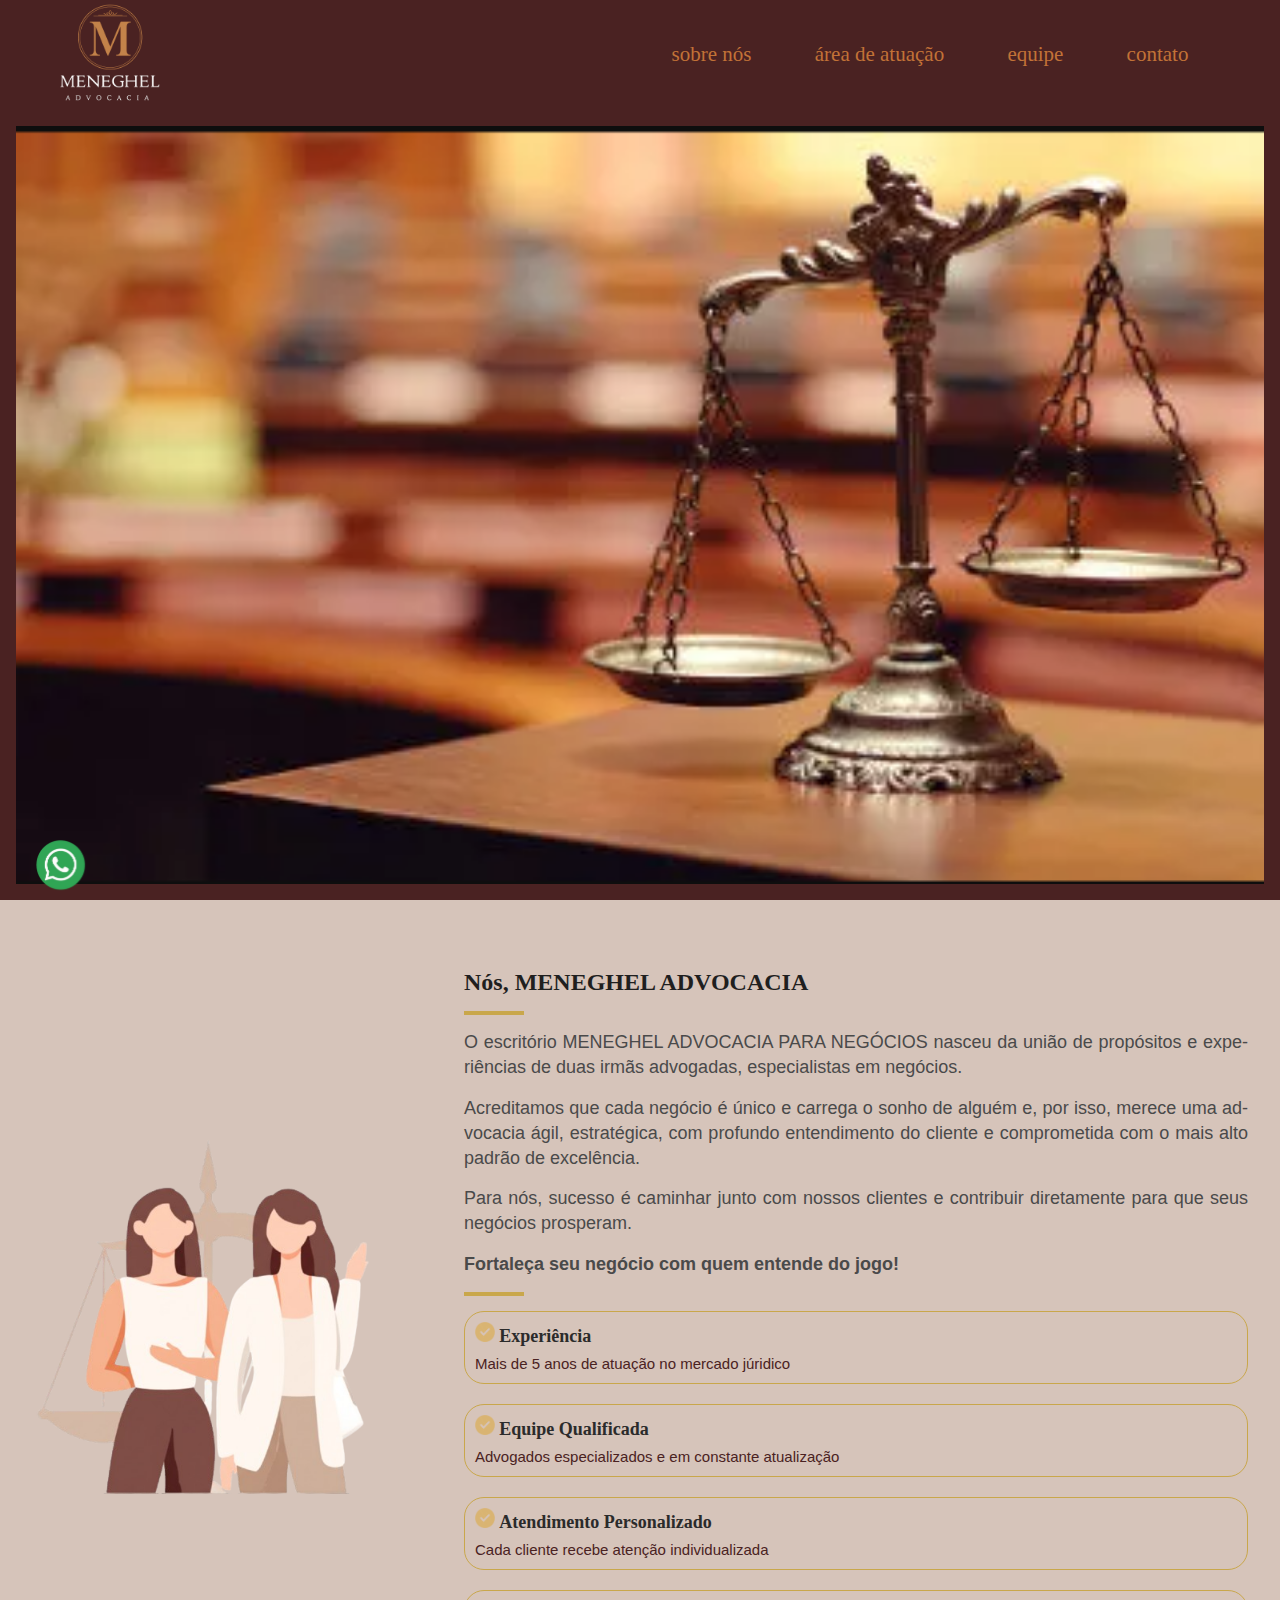
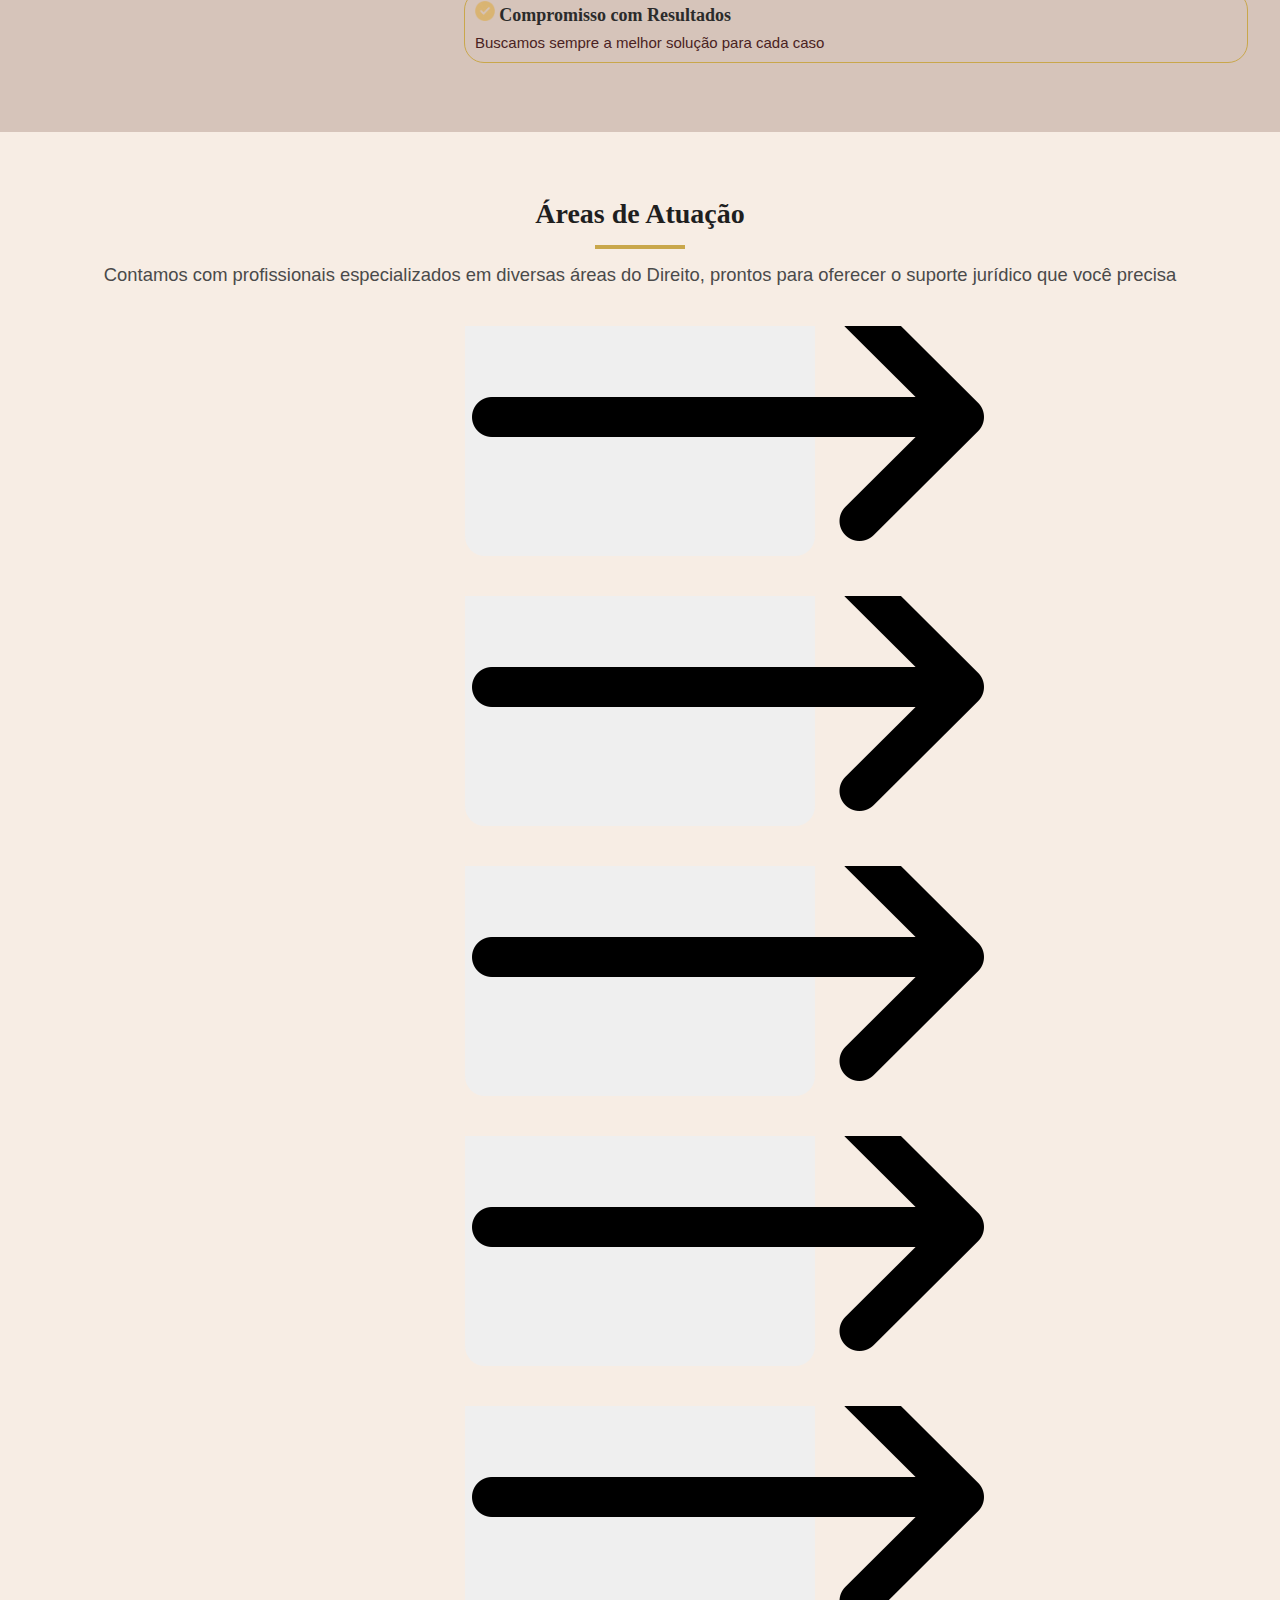
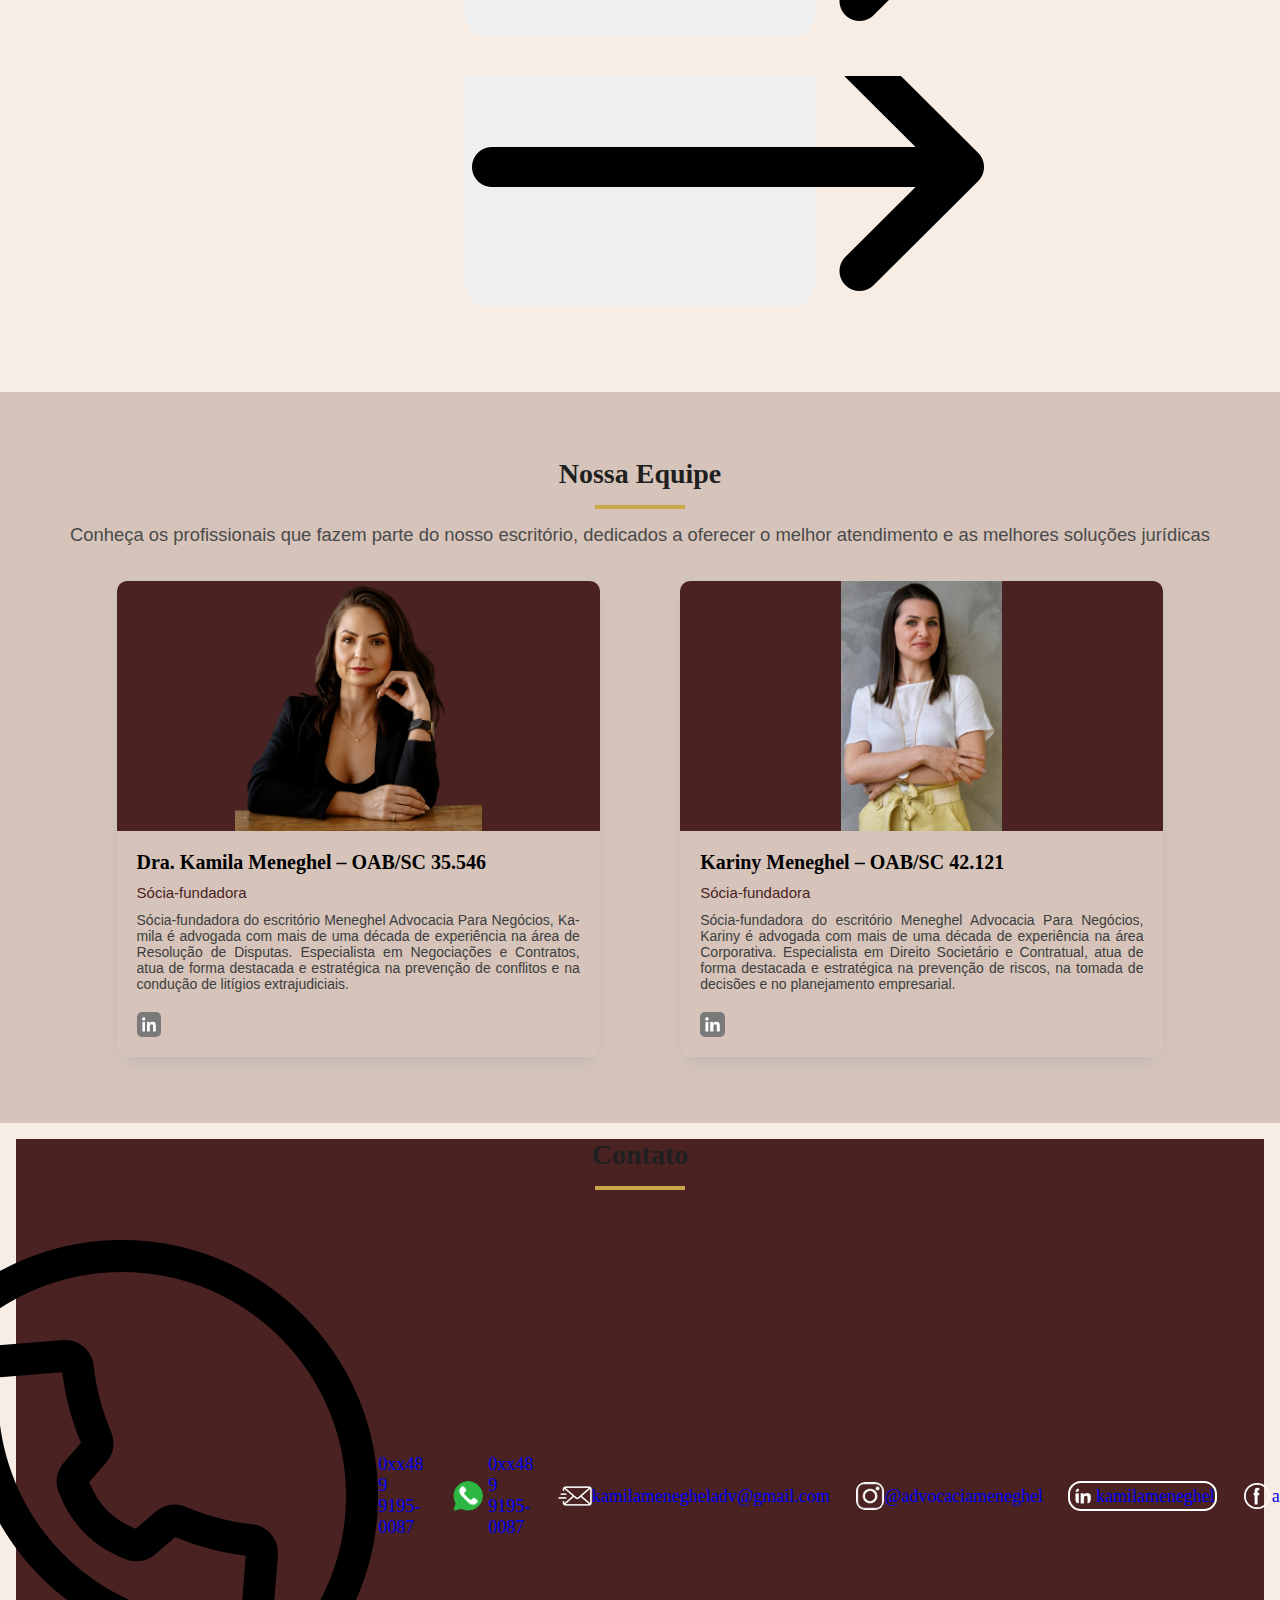
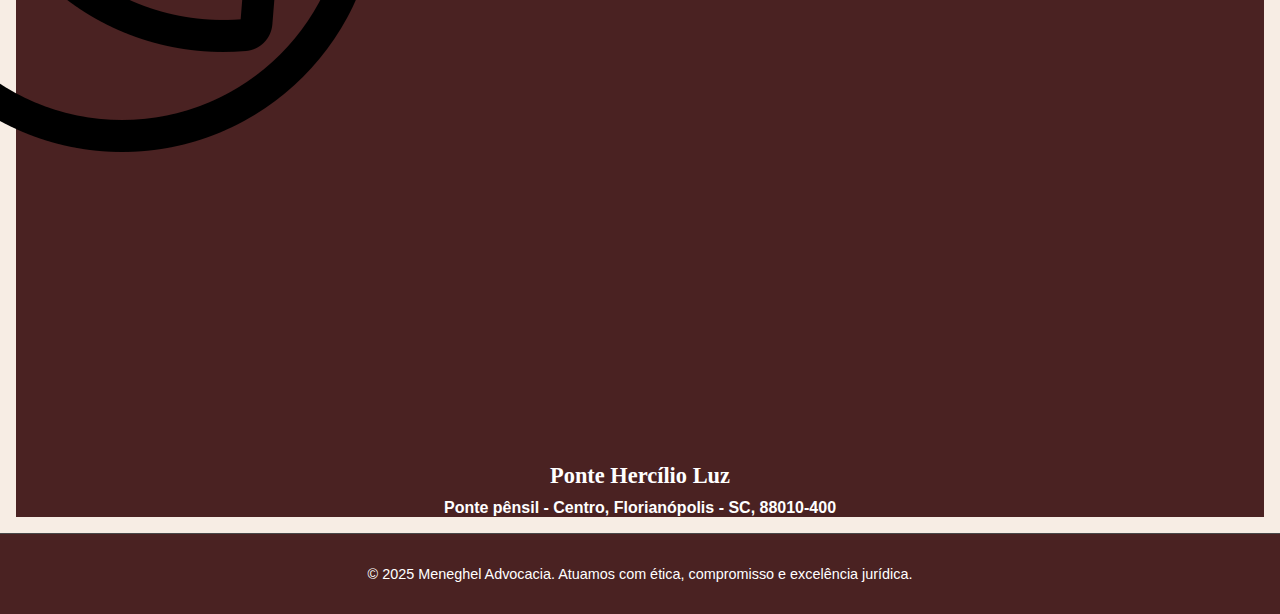
<file: index.html>
<!DOCTYPE html>
<html lang="pt-BR">

<head>
    <meta charset="UTF-8">
    <meta name="viewport" content="width=device-width, initial-scale=1.0">
    <meta http-equiv="X-UA-Compatible" content="ie=edge">
    <title>Meneghel Advocacia</title>
    <link rel="stylesheet" href="assets/css/body.css">
    <link rel="stylesheet" href="assets/css/main.css">
    <link rel="stylesheet" href="assets/css/header.css">
    <link rel="stylesheet" href="assets/css/inicio.css">
    <link rel="stylesheet" href="assets/css/sobreNos.css">
    <link rel="stylesheet" href="assets/css/area-atuacao.css">
    <link rel="stylesheet" href="assets/css/btn-saiba-mais.css">
    <link rel="stylesheet" href="assets/css/equipe.css">
    <link rel="stylesheet" href="assets/css/contato.css">
    <link rel="stylesheet" href="assets/css/footer.css">
</head>

<body>
    <header>
        <div class="fundo-cabecalho">
            <div class="centralizador">
                <div class="centro">
                    <div class="menu-esquerda">
                        <a href="index.html">
                            <img src="assets/img/logo-con.png" alt="Logo">
                        </a>
                    </div>
                    <nav class="menu-direita">
                        <button class="btn-mobile" aria-haspopup="true" aria-label="Abrir Menu" aria-controls="menu"
                            aria-expanded="false">
                            Menu
                            <span class="hamburger"></span>
                        </button>
                        <ul class="nav-ul" role="menu">
                            <li>
                                <a href="#sobreNos">
                                    sobre nós
                                </a>
                            </li>
                            <li>
                                <a href="#areaAtuacao">
                                    área de atuação
                                </a>
                            </li>
                            <li>
                                <a href="#equipe">
                                    equipe
                                </a>
                            </li>
                            <li>
                                <a href="#contato">
                                    contato
                                </a>
                            </li>
                        </ul>
                        <ul class="menu-redeSocial">
                            <!--<li class="whatsapp">
                                <a href="https://wa.me/+5548991950087" target="_blank">
                                    <img src="assets/img/icons8-whatsapp-48.png" alt="WhatsApp" class="icon">
                                </a>
                            </li>
                            <li class="instagram">
                                <a href="https://www.instagram.com/advocaciameneghel/" target="_blank">
                                    <img src="assets/img/icons8-instagram-52.png" alt="Instagram" class="icon">
                                </a>
                            </li>
                                <li class="linkedin">
                                    <a href="www.linkedin.com/in/kamilameneghel">
                                        <img src="assets/img/linkedin.png" alt="Linkedin">
                                    </a>
                                </li>
                                <li class="facebook">
                                    <a href="https://www.facebook.com/advocaciameneghel">
                                        <img src="assets/img/facebook.png" alt="Facebook">
                                    </a>
                                </li>
                            -->
                        </ul>
                    </nav>
                </div>
            </div>
        </div>
    </header>

    <main>
        <div class="cor-marrom">
            <div class="inicio centralizador-main">
                <section class="inicioSection" id="inicio">
                    <img src="assets/img/asdasdasdasdwwwww.png" alt="" srcset="">
                </section>
                <div class="whatsapp-contato">
                    <button id="back-to-top" title="Voltar ao topo">&#8679;</button>
                    <div class="nuvem-whatsapp">
                        <a href="https://wa.me/+5548991950087" target="_blank">
                            <img src="assets/img/icone-whatsapp.png" alt="WhatsApp" class="icon-flutuante">
                        </a>
                    </div>
                </div>
            </div>
        </div>

        <div class="cor-bege-claro">
            <div class="centralizador-main">
                <section class="sobre-nos" id="sobreNos">
                    <div class="imagem-sobreNos">
                        <img src="assets/img/sobre-nos.png" alt="Foto das fundadoras da Meneghel Advocacia"
                            class="imagem-sobre-nos">
                    </div>
                    <div class="sobre-nos-container">
                        <div class="div-sobreNos">
                            <div class="apresentacao-sobreNos">
                                <div class="titulo-sobreNos">
                                    <h2>Nós, MENEGHEL ADVOCACIA</h2>
                                </div>
                                <div class="barra-dourada"></div>
                                <div class="texto-sobreNos">
                                    <p>O escritório MENEGHEL ADVOCACIA PARA NEGÓCIOS nasceu da união de propósitos e
                                        experiências de duas irmãs advogadas, especialistas em negócios.</p>
                                    <p>Acreditamos que cada negócio é único e carrega o sonho de alguém e, por isso,
                                        merece
                                        uma
                                        advocacia ágil, estratégica, com profundo entendimento do cliente e comprometida
                                        com
                                        o
                                        mais alto padrão de excelência.</p>
                                    <p>Para nós, sucesso é caminhar junto com nossos clientes e contribuir diretamente
                                        para
                                        que
                                        seus negócios prosperam.</p>
                                    <p><strong>Fortaleça seu negócio com quem entende do jogo!</strong></p>
                                </div>
                                <div class="barra-dourada"></div>
                            </div>
                            <div class="certificacao-caixa">
                                <div class="experiencia-sobreNos">
                                    <div class="titulo-certificado">
                                        <img src="assets/img/icone-sobreNos.png">
                                        <span class="titulo-span">
                                            Experiência
                                        </span>
                                    </div>
                                    <span class="texto-span">
                                        Mais de 5 anos de atuação no mercado júridico
                                    </span>
                                </div>
                                <div class="equipe-sobreNos">
                                    <div class="titulo-certificado">
                                        <img src="assets/img/icone-sobreNos.png">
                                        <span class="titulo-span">
                                            Equipe Qualificada
                                        </span>
                                    </div>
                                    <span class="texto-span">
                                        Advogados especializados e em constante atualização
                                    </span>
                                </div>
                                <div class="atendimento-sobreNos">
                                    <div class="titulo-certificado">
                                        <img src="assets/img/icone-sobreNos.png">
                                        <span class="titulo-span">
                                            Atendimento Personalizado
                                        </span>
                                    </div>
                                    <span class="texto-span">
                                        Cada cliente recebe atenção individualizada
                                    </span>
                                </div>
                                <div class="compromisso-sobreNos">
                                    <div class="titulo-certificado">
                                        <img src="assets/img/icone-sobreNos.png">
                                        <span class="titulo-span">
                                            Compromisso com Resultados
                                        </span>
                                    </div>
                                    <span class="texto-span">
                                        Buscamos sempre a melhor solução para cada caso
                                    </span>
                                </div>
                            </div>
                        </div>
                    </div>
                </section>
            </div>
        </div>

        <div class="cor-creme">
            <div class="centralizador-main">
                <section class="area-atuacao" id="areaAtuacao">
                    <div class="titulo-area">
                        <h3>Áreas de Atuação</h3>
                        <div class="barra-dourada-central"></div>
                        <h6>Contamos com profissionais especializados em diversas áreas do Direito,
                            prontos para oferecer o suporte jurídico que você precisa</h6>
                    </div>
                    <div class="caixa-geral">
                        <div class="borda-dourada">
                            <div class="caixa">
                                <div class="logo-caixa">
                                    <img src="assets/img/direito-civil.png">
                                </div>
                                <div class="textos-caixa-areaAtuacao">
                                    <h6 class="titulo-caixa">
                                        Consultoria Jurídica para Empresas
                                    </h6>
                                    <p class="texto-caixa-areaAtuacao">
                                        Ajudamos sua empresa a tomar decisões seguras e estratégicas com base na lei, 
                                        evitando problemas futuros e garantindo tranquilidade nas operações do dia a dia
                                    </p>
                                </div>
                                <div class="destaque-areaAtuacao">
                                    <div class="container-destaqueArea">
                                        <img src="assets/img/icon-seta-areaAtuacao.png">
                                        <div class="destaque-texto">
                                            Análise e Elaboração de Contratos
                                        </div>
                                    </div>
                                    <div class="container-destaqueArea">
                                        <img src="assets/img/icon-seta-areaAtuacao.png">
                                        <div class="destaque-texto">
                                            Apoio na Tomada de Decisões
                                        </div>
                                    </div>
                                    <div class="container-destaqueArea">
                                        <img src="assets/img/icon-seta-areaAtuacao.png">
                                        <div class="destaque-texto">
                                            Planejamento Societário e Empresarial
                                        </div>
                                    </div>
                                    <div class="container-destaqueArea">
                                        <img src="assets/img/icon-seta-areaAtuacao.png">
                                        <div class="destaque-texto">
                                            Prevenção de Conflitos
                                        </div>
                                    </div>
                                    <div class="container-destaqueArea">
                                        <img src="assets/img/icon-seta-areaAtuacao.png">
                                        <div class="destaque-texto">
                                            Adequação à Legislação e às Boas Práticas
                                        </div>
                                    </div>
                                    <div class="container-destaqueArea">
                                        <img src="assets/img/icon-seta-areaAtuacao.png">
                                        <div class="destaque-texto">
                                            Suporte Contínuo ao Negócio
                                        </div>
                                    </div>
                                </div>
                                <div class="container-saibaMais">
                                    <button type="button" class="botao-saibaMais btn-consultoria-juridica">
                                        Saiba mais
                                        <img src="assets/img/seta-direita.png">
                                    </button>
                                </div>
                            </div>
                        </div>
                        <div class="borda-dourada">
                            <div class="caixa">
                                <div class="logo-caixa">
                                    <img src="assets/img/direito-civil.png">
                                </div>
                                <div class="textos-caixa-areaAtuacao">
                                    <h6 class="titulo-caixa">
                                        Direito Civil
                                    </h6>
                                    <p class="texto-caixa-areaAtuacao">
                                        Atuamos em questões relacionadas a contratos,
                                        responsabilidade civil, direito de família,
                                        sucessões e propriedade.
                                    </p>
                                </div>
                                <div class="destaque-areaAtuacao">
                                    <div class="container-destaqueArea">
                                        <img src="assets/img/icon-seta-areaAtuacao.png">
                                        <div class="destaque-texto">
                                            Contratos e Obrigações
                                        </div>
                                    </div>
                                    <div class="container-destaqueArea">
                                        <img src="assets/img/icon-seta-areaAtuacao.png">
                                        <div class="destaque-texto">
                                            Direito de Família
                                        </div>
                                    </div>
                                    <div class="container-destaqueArea">
                                        <img src="assets/img/icon-seta-areaAtuacao.png">
                                        <div class="destaque-texto">
                                            Direito Imobiliário
                                        </div>
                                    </div>
                                </div>
                                <div class="container-saibaMais">
                                    <button type="button" class="botao-saibaMais">
                                        Saiba mais
                                        <img src="assets/img/seta-direita.png">
                                    </button>
                                </div>
                            </div>
                        </div>
                        <div class="borda-dourada">
                            <div class="caixa">
                                <div class="logo-caixa">
                                    <img src="assets/img/direito-civil.png">
                                </div>
                                <div class="textos-caixa-areaAtuacao">
                                    <h6 class="titulo-caixa">
                                        Direito Civil
                                    </h6>
                                    <p class="texto-caixa-areaAtuacao">
                                        Atuamos em questões relacionadas a contratos,
                                        responsabilidade civil, direito de família,
                                        sucessões e propriedade.
                                    </p>
                                </div>
                                <div class="destaque-areaAtuacao">
                                    <div class="container-destaqueArea">
                                        <img src="assets/img/icon-seta-areaAtuacao.png">
                                        <div class="destaque-texto">
                                            Contratos e Obrigações
                                        </div>
                                    </div>
                                    <div class="container-destaqueArea">
                                        <img src="assets/img/icon-seta-areaAtuacao.png">
                                        <div class="destaque-texto">
                                            Direito de Família
                                        </div>
                                    </div>
                                    <div class="container-destaqueArea">
                                        <img src="assets/img/icon-seta-areaAtuacao.png">
                                        <div class="destaque-texto">
                                            Direito Imobiliário
                                        </div>
                                    </div>
                                </div>
                                <div class="container-saibaMais">
                                    <button type="button" class="botao-saibaMais">
                                        Saiba mais
                                        <img src="assets/img/seta-direita.png">
                                    </button>
                                </div>
                            </div>
                        </div>
                        <div class="borda-dourada">
                            <div class="caixa">
                                <div class="logo-caixa">
                                    <img src="assets/img/direito-civil.png">
                                </div>
                                <div class="textos-caixa-areaAtuacao">
                                    <h6 class="titulo-caixa">
                                        Direito Civil
                                    </h6>
                                    <p class="texto-caixa-areaAtuacao">
                                        Atuamos em questões relacionadas a contratos,
                                        responsabilidade civil, direito de família,
                                        sucessões e propriedade.
                                    </p>
                                </div>
                                <div class="destaque-areaAtuacao">
                                    <div class="container-destaqueArea">
                                        <img src="assets/img/icon-seta-areaAtuacao.png">
                                        <div class="destaque-texto">
                                            Contratos e Obrigações
                                        </div>
                                    </div>
                                    <div class="container-destaqueArea">
                                        <img src="assets/img/icon-seta-areaAtuacao.png">
                                        <div class="destaque-texto">
                                            Direito de Família
                                        </div>
                                    </div>
                                    <div class="container-destaqueArea">
                                        <img src="assets/img/icon-seta-areaAtuacao.png">
                                        <div class="destaque-texto">
                                            Direito Imobiliário
                                        </div>
                                    </div>
                                </div>
                                <div class="container-saibaMais">
                                    <button type="button" class="botao-saibaMais">
                                        Saiba mais
                                        <img src="assets/img/seta-direita.png">
                                    </button>
                                </div>
                            </div>
                        </div>
                        <div class="borda-dourada">
                            <div class="caixa">
                                <div class="logo-caixa">
                                    <img src="assets/img/direito-civil.png">
                                </div>
                                <div class="textos-caixa-areaAtuacao">
                                    <h6 class="titulo-caixa">
                                        Direito Civil
                                    </h6>
                                    <p class="texto-caixa-areaAtuacao">
                                        Atuamos em questões relacionadas a contratos,
                                        responsabilidade civil, direito de família,
                                        sucessões e propriedade.
                                    </p>
                                </div>
                                <div class="destaque-areaAtuacao">
                                    <div class="container-destaqueArea">
                                        <img src="assets/img/icon-seta-areaAtuacao.png">
                                        <div class="destaque-texto">
                                            Contratos e Obrigações
                                        </div>
                                    </div>
                                    <div class="container-destaqueArea">
                                        <img src="assets/img/icon-seta-areaAtuacao.png">
                                        <div class="destaque-texto">
                                            Direito de Família
                                        </div>
                                    </div>
                                    <div class="container-destaqueArea">
                                        <img src="assets/img/icon-seta-areaAtuacao.png">
                                        <div class="destaque-texto">
                                            Direito Imobiliário
                                        </div>
                                    </div>
                                </div>
                                <div class="container-saibaMais">
                                    <button type="button" class="botao-saibaMais">
                                        Saiba mais
                                        <img src="assets/img/seta-direita.png">
                                    </button>
                                </div>
                            </div>
                        </div>
                        <div class="borda-dourada">
                            <div class="caixa">
                                <div class="logo-caixa">
                                    <img src="assets/img/direito-civil.png">
                                </div>
                                <div class="textos-caixa-areaAtuacao">
                                    <h6 class="titulo-caixa">
                                        Direito Civil
                                    </h6>
                                    <p class="texto-caixa-areaAtuacao">
                                        Atuamos em questões relacionadas a contratos,
                                        responsabilidade civil, direito de família,
                                        sucessões e propriedade.
                                    </p>
                                </div>
                                <div class="destaque-areaAtuacao">
                                    <div class="container-destaqueArea">
                                        <img src="assets/img/icon-seta-areaAtuacao.png">
                                        <div class="destaque-texto">
                                            Contratos e Obrigações
                                        </div>
                                    </div>
                                    <div class="container-destaqueArea">
                                        <img src="assets/img/icon-seta-areaAtuacao.png">
                                        <div class="destaque-texto">
                                            Direito de Família
                                        </div>
                                    </div>
                                    <div class="container-destaqueArea">
                                        <img src="assets/img/icon-seta-areaAtuacao.png">
                                        <div class="destaque-texto">
                                            Direito Imobiliário
                                        </div>
                                    </div>
                                </div>
                                <div class="container-saibaMais">
                                    <button type="button" class="botao-saibaMais">
                                        Saiba mais
                                        <img src="assets/img/seta-direita.png">
                                    </button>
                                </div>
                            </div>
                        </div>
                    </div>
                </section>
            </div>
        </div>

        <div class="cor-bege-claro">
            <div class="centralizador-main">
                <section class="equipe" id="equipe">
                    <div class="titulo-area">
                        <h3>Nossa Equipe</h3>
                        <div class="barra-dourada-central"></div>
                        <h6>Conheça os profissionais que fazem parte do nosso escritório,
                            dedicados a oferecer o melhor atendimento e as melhores soluções jurídicas</h6>
                    </div>
                    <div class="container-equipe">
                        <div class="caixa-equipe">
                            <div class="caixa-imagem-equipe">
                                <img src="assets/img/kamila.png" alt="Kamila">
                            </div>
                            <div class="textos-caixa-equipe">
                                <h6 class="titulo-caixa-equipe">
                                    Dra. Kamila Meneghel – OAB/SC 35.546
                                </h6>
                                <span class="texto-dourado">
                                    Sócia-fundadora
                                </span>
                                <p class="texto-equipe">
                                    Sócia-fundadora do escritório Meneghel Advocacia Para Negócios,
                                    Kamila é advogada com mais de uma década de experiência na área de
                                    Resolução de Disputas. Especialista em Negociações e Contratos,
                                    atua de forma destacada e estratégica na prevenção de conflitos e
                                    na condução de litígios extrajudiciais.
                                </p>
                                <div class="container-redeSociais-equipe">
                                    <div class="linkedin-container">
                                        <a href="http://" target="_blank">
                                            <img src="assets/img/linkedin.png" alt="">
                                        </a>
                                    </div>
                                </div>
                            </div>
                        </div>
                        <div class="caixa-equipe">
                            <div class="caixa-imagem-equipe">
                                <img src="assets/img/kariny.jpeg" alt="Kamila">
                            </div>
                            <div class="textos-caixa-equipe">
                                <h6 class="titulo-caixa-equipe">
                                    Kariny Meneghel – OAB/SC 42.121
                                </h6>
                                <span class="texto-dourado">
                                    Sócia-fundadora
                                </span>
                                <p class="texto-equipe">
                                    Sócia-fundadora do escritório Meneghel Advocacia Para Negócios,
                                    Kariny é advogada com mais de uma década de experiência na área
                                    Corporativa. Especialista em Direito Societário e Contratual,
                                    atua de forma destacada e estratégica na prevenção de riscos,
                                    na tomada de decisões e no planejamento empresarial.
                                </p>
                                <div class="container-redeSociais-equipe">
                                    <div class="linkedin-container">
                                        <a href="http://" target="_blank">
                                            <img src="assets/img/linkedin.png" alt="">
                                        </a>
                                    </div>
                                </div>
                            </div>
                        </div>
                    </div>
                </section>
            </div>
        </div>

        <div class="cor-creme">
            <div class="centralizador-main">
                <section class="contato" id="contato">
                    <div class="titulo-area">
                        <h3>Contato</h3>
                        <div class="barra-dourada-central"></div>
                    </div>
                    <div class="container-contato">
                        <div class="redeSociais-contato">
                            <div class="telefone-container">
                                <a href="tel:048991950087" class="telefone texto-contato">
                                    <img src="assets/img/telefone.png" alt="Ligar" class="telefone-img">
                                    0xx48 9 9195-0087
                                </a>
                            </div>
                            <div class="whatsapp-container">
                                <a href="https://wa.me/+5548991950087" class="whatsapp-link texto-contato">
                                    <img src="assets/img/whatsapp-contato.png" alt="WhatsApp" class="whatsapp-img">
                                    0xx48 9 9195-0087
                                </a>
                            </div>
                            <div class="email-container">
                                <a href="mailto:kamilamenegheladv@gmail.com" class="email-link texto-contato">
                                    <img src="assets/img/email.png" alt="E-mail" class="email-img">
                                    kamilamenegheladv@gmail.com
                                </a>
                            </div>
                            <div class="instagram-container">
                                <a href="https://www.instagram.com/advocaciameneghel/" target="_blank"
                                    rel="noopener noreferrer" class="texto-contato">
                                    <img src="assets/img/instagram.png" alt="instagram" class="instagram-contato">
                                    @advocaciameneghel
                                </a>
                            </div>
                            <div class="linkedin-container-contato">
                                <a href="https://www.linkedin.com/in/kamilameneghel/" target="_blank"
                                    class="linkedin texto-contato" rel="noopener noreferrer">
                                    <img src="assets/img/linkedin.png" alt="Linkedin" class="linkedin-contato">
                                    kamilameneghel
                                </a>
                            </div>
                            <div class="facebook-container-contato">
                                <a href="https://www.facebook.com/advocaciameneghel" target="_blank"
                                    class="facebook texto-contato" rel="noopener noreferrer">
                                    <img src="assets/img/facebook.png" alt="Linkedin" class="facebook-contato">
                                    advocaciameneghel
                                </a>
                            </div>
                        </div>
                        <div class="container-endereco">
                            <iframe
                                src="https://www.google.com/maps/embed?pb=!1m18!1m12!1m3!1d7071.980707849055!2d-48.570433259010294!3d-27.59382866900984!2m3!1f0!2f0!3f0!3m2!1i1024!2i768!4f13.1!3m3!1m2!1s0x952737f3a902cdc7%3A0x1aa7dec706ee183a!2sPonte%20Herc%C3%ADlio%20Luz!5e0!3m2!1spt-BR!2sbr!4v1750526858356!5m2!1spt-BR!2sbr"
                                width="600" height="450" style="border:0;" allowfullscreen="" loading="lazy"
                                referrerpolicy="no-referrer-when-downgrade"></iframe>
                            <div class="enderecoMapa">
                                <h6 class="titulo-mapa">
                                    Ponte Hercílio Luz
                                </h6>
                                <h6 class="texto-mapa">
                                    Ponte pênsil - Centro, Florianópolis - SC, 88010-400
                                </h6>
                            </div>
                        </div>
                    </div>
                </section>
            </div>
        </div>
    </main>
    <footer>
        <div class="centralizador-main">
            <p class="span-rodape">
                &copy; 2025 Meneghel Advocacia. Atuamos com ética, compromisso e excelência jurídica.
            </p>
        </div>
    </footer>
</body>
<script type="module" src="assets/js/nav-menu.js"></script>
<script type="module" src="assets/js/saiba-mais.js"></script>

</html>
</file>
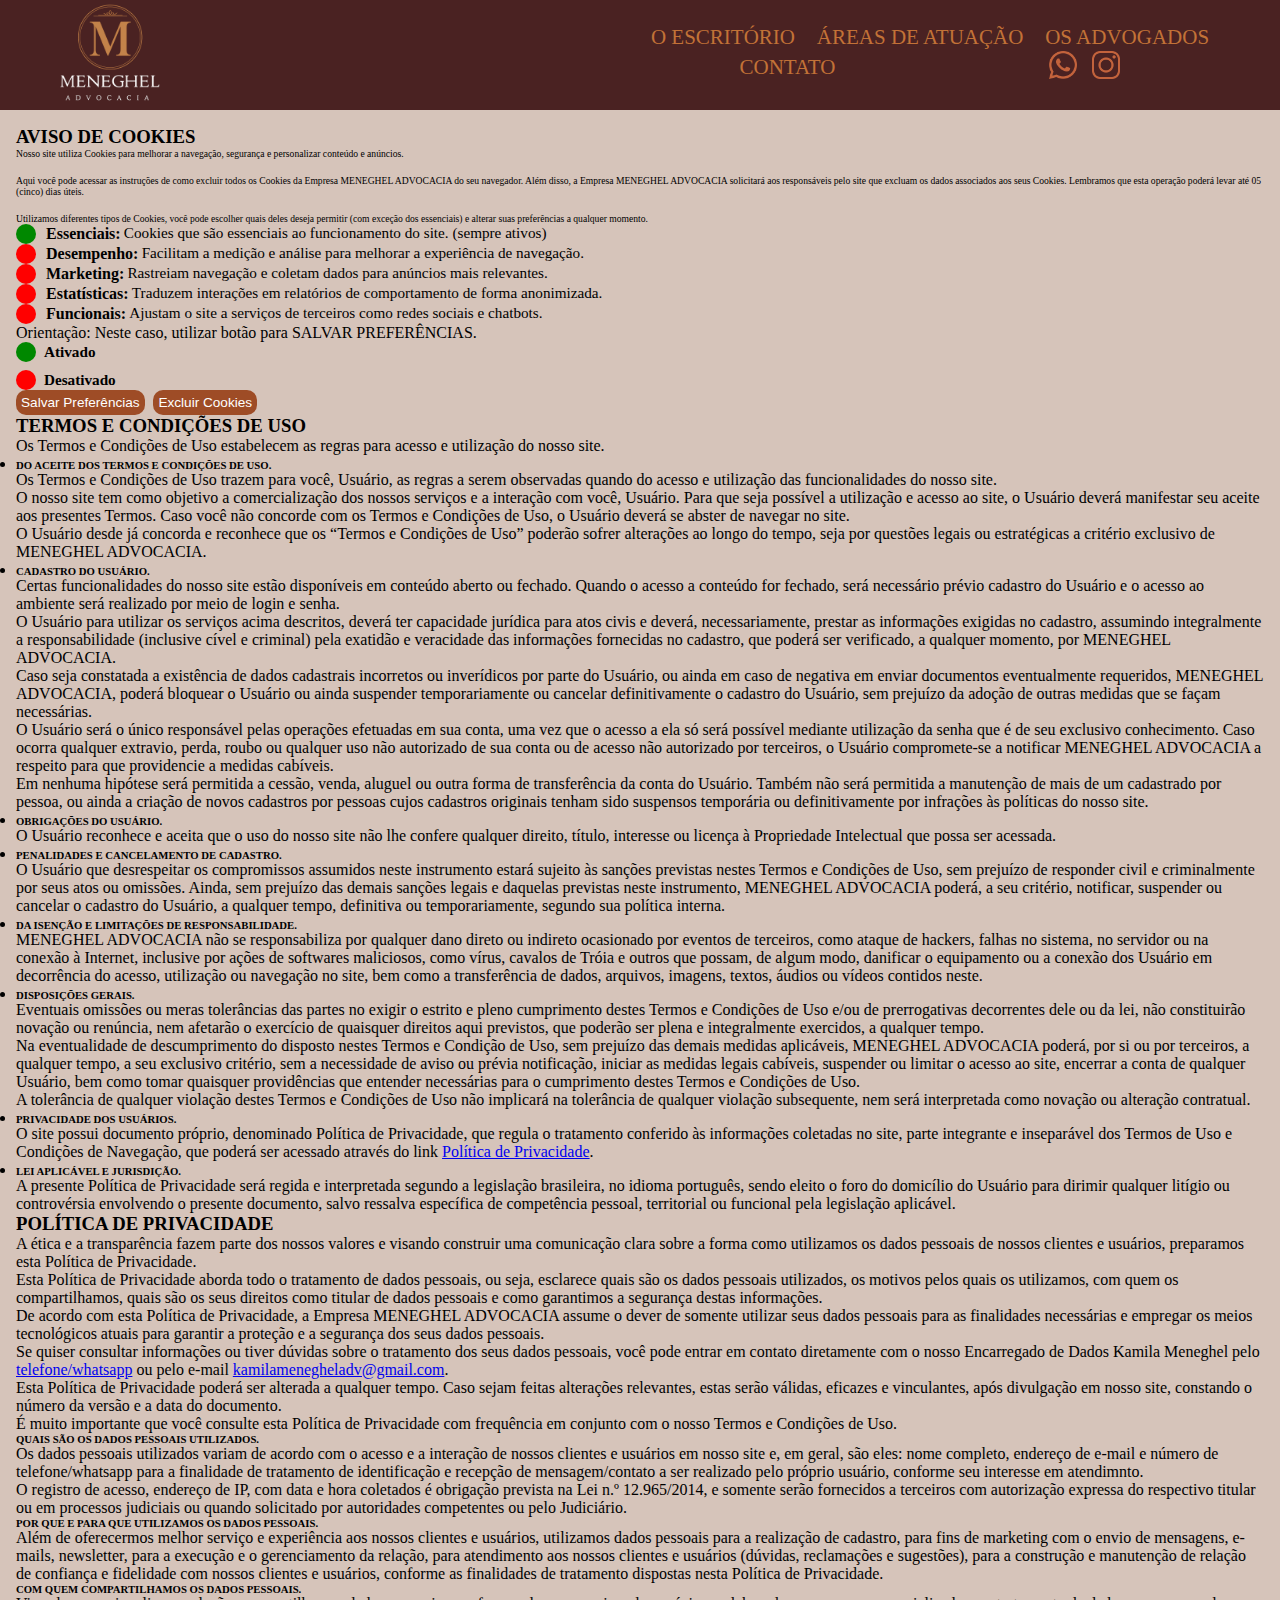
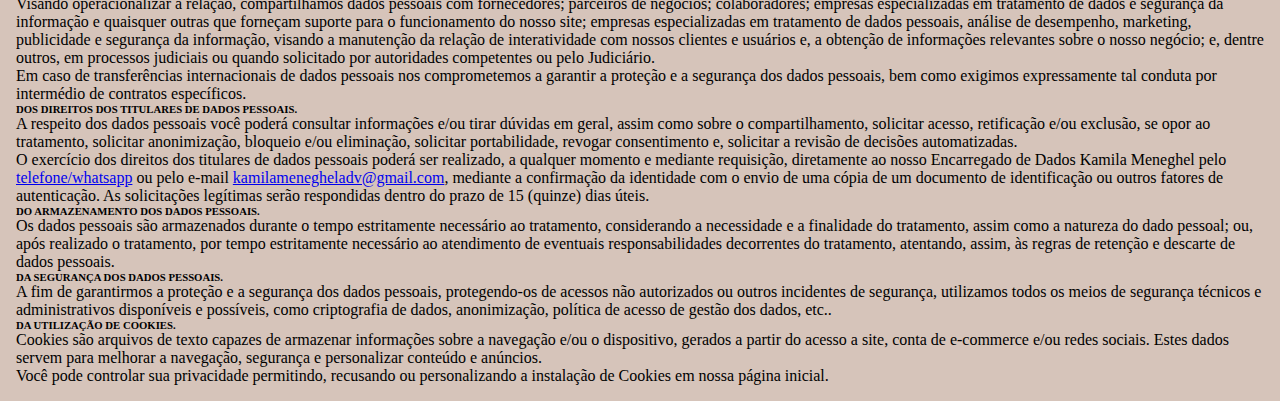
<file: politica.html>
<!DOCTYPE html>
<html lang="pt-BR">

<head>
    <meta charset="UTF-8">
    <meta name="viewport" content="width=device-width, initial-scale=1.0">
    <meta http-equiv="X-UA-Compatible" content="ie=edge">
    <title>Meneghel Advocacia</title>
    <link rel="stylesheet" href="assets/css/body.css">
    <link rel="stylesheet" href="assets/css/main.css">
    <link rel="stylesheet" href="assets/css/header.css">
    <link rel="stylesheet" href="assets/css/inicio.css">
    <link rel="stylesheet" href="assets/css/sobreNos.css">
    <link rel="stylesheet" href="assets/css/area-atuacao.css">
    <link rel="stylesheet" href="assets/css/btn-saiba-mais.css">
    <link rel="stylesheet" href="assets/css/equipe.css">
    <link rel="stylesheet" href="assets/css/contato.css">
    <link rel="stylesheet" href="assets/css/cookie.css">
    <link rel="stylesheet" href="assets/css/footer.css">
</head>

<body>
    <header>
        <div class="fundo-cabecalho">
            <div class="centralizador">
                <div class="centro">
                    <div class="menu-esquerda">
                        <a href="index.html">
                            <img src="assets/img/logo-con.png" alt="Logo">
                        </a>
                    </div>
                    <nav class="menu-direita">
                        <button class="btn-mobile" aria-haspopup="true" aria-label="Abrir Menu" aria-controls="menu"
                            aria-expanded="false">
                            Menu
                            <span class="hamburger"></span>
                        </button>
                        <ul class="nav-ul" role="menu">
                            <li>
                                <a href="index.html#sobreNos">
                                    O ESCRITÓRIO
                                </a>
                            </li>
                            <li>
                                <a href="index.html#areaAtuacao">
                                    ÁREAS DE ATUAÇÃO
                                </a>
                            </li>
                            <li>
                                <a href="index.html#equipe">
                                    OS ADVOGADOS
                                </a>
                            </li>
                            <li>
                                <a href="index.html#contato">
                                    CONTATO
                                </a>
                            </li>
                            <li class="menu-redeSocial">
                                <span class="whatsapp">
                                    <a href="https://wa.me/+5548991950087" target="_blank">
                                        <img src="assets/img/icons8-whatsapp-48.png" alt="WhatsApp" class="icon">
                                    </a>
                                </span>
                                <span class="instagram">
                                    <a href="https://www.instagram.com/advocaciameneghel/" target="_blank">
                                        <img src="assets/img/icons8-instagram-52.png" alt="Instagram" class="icon">
                                    </a>
                                </span>
                            </li>
                        </ul>
                    </nav>
                </div>
            </div>
        </div>
    </header>

    <main>
        <div class="cor-bege-claro">
            <div class="centralizador-main">
                <div class="sessao-regras">
                    <section class="container-geral-termos" id="sessaoCookie">
                        <ul class="container-caixa-cookie">
                            <div class="container-texto-caixa-termos">
                                <h3 class="titulo-container-aviso">
                                    AVISO DE COOKIES
                                </h3>
                            </div>

                            <div class="caixa-cookie-aviso">
                                <p class="texto-caixa-termos-geral">
                                    Nosso site utiliza Cookies para melhorar a navegação, segurança e personalizar
                                    conteúdo e anúncios.
                                </p>
                                <p class="texto-caixa-termos-geral">
                                    Aqui você pode acessar as instruções de como excluir todos os Cookies da Empresa
                                    MENEGHEL ADVOCACIA do seu navegador.
                                    Além disso, a Empresa MENEGHEL ADVOCACIA solicitará aos responsáveis pelo site que
                                    excluam os dados associados aos
                                    seus Cookies. Lembramos que esta operação poderá levar até 05 (cinco) dias úteis.
                                </p>
                                <p class="texto-caixa-termos-geral">
                                    Utilizamos diferentes tipos de Cookies, você pode escolher quais deles deseja
                                    permitir
                                    (com exceção dos essenciais) e alterar suas preferências a qualquer momento.
                                </p>
                            </div>

                            <li class="lista-cookie">
                                <div class="switch-ativo">
                                    <span class="slider ativo"></span>
                                    <span class="label-text label-ativo">Essenciais:</span>
                                </div>
                                <span class="texto-descricao-label">
                                    Cookies que são essenciais ao funcionamento do site. (sempre ativos)
                                </span>
                            </li>

                            <li class="lista-cookie">
                                <label class="switch">
                                    <input type="checkbox" id="cookies-desempenho">
                                    <span class="slider"></span>
                                    <span class="label-text">Desempenho:</span>
                                </label>
                                <span class="texto-descricao-label">
                                    Facilitam a medição e análise para melhorar a experiência de navegação.
                                </span>
                            </li>

                            <li class="lista-cookie">
                                <label class="switch">
                                    <input type="checkbox" id="cookies-marketing">
                                    <span class="slider"></span>
                                    <span class="label-text">Marketing:</span>
                                </label>
                                <span class="texto-descricao-label">
                                    Rastreiam navegação e coletam dados para anúncios mais relevantes.
                                </span>
                            </li>

                            <li class="lista-cookie">
                                <label class="switch">
                                    <input type="checkbox" id="cookies-estatisticas">
                                    <span class="slider"></span>
                                    <span class="label-text">Estatísticas:</span>
                                </label>
                                <span class="texto-descricao-label">
                                    Traduzem interações em relatórios de comportamento de forma anonimizada.
                                </span>
                            </li>

                            <li class="lista-cookie">
                                <label class="switch">
                                    <input type="checkbox" id="cookies-funcionais">
                                    <span class="slider"></span>
                                    <span class="label-text">Funcionais:</span>
                                </label>
                                <span class="texto-descricao-label">
                                    Ajustam o site a serviços de terceiros como redes sociais e chatbots.
                                </span>
                            </li>

                            <span>
                                Orientação: Neste caso, utilizar botão para SALVAR PREFERÊNCIAS.
                            </span>
                            <div class="container-legenda">
                                <div class="caixa-legenda">
                                    <span class="slider ativo"></span>
                                    <span class="texto-legenda">
                                        Ativado
                                    </span>
                                </div>
                                <div class="caixa-legenda">
                                    <span class="slider"></span>
                                    <span class="texto-legenda">
                                        Desativado
                                    </span>
                                </div>
                            </div>
                            <div class="container-btn-cookie">
                                <button id="save-preferences" class="salvar-preferencias">
                                    Salvar Preferências
                                </button>
                                <button id="delete-cookies" class="excluir-cookies">
                                    Excluir Cookies
                                </button>
                            </div>
                        </ul>
                    </section>

                    <section class="container-geral-termos" id="sessaoTermos">
                        <ul class="descricao-caixa-cookie">
                            <div class="container-texto-caixa-termos">
                                <h3 class="titulo-container-aviso">
                                    TERMOS E CONDIÇÕES DE USO
                                </h3>
                                <div class="container-titulo-aviso">
                                    <span class="titulo-caixa-geral">
                                        Os Termos e Condições de Uso estabelecem as regras para acesso e utilização do
                                        nosso site.
                                    </span>
                                </div>
                            </div>
                            <li>
                                <h6 class="titulo-termos">
                                    DO ACEITE DOS TERMOS E CONDIÇÕES DE USO.
                                </h6>
                                <p class="texto-caixa-termos-geral">
                                    Os Termos e Condições de Uso trazem para você, Usuário, as regras a serem
                                    observadas quando do acesso e utilização das funcionalidades do nosso site.
                                </p>
                                <p class="texto-caixa-termos-geral">
                                    O nosso site tem como objetivo a comercialização dos nossos serviços e a
                                    interação com você, Usuário. Para que seja possível a utilização e acesso
                                    ao site, o Usuário deverá manifestar seu aceite aos presentes Termos.
                                    Caso você não concorde com os Termos e Condições de Uso, o Usuário deverá
                                    se abster de navegar no site.
                                </p>
                                <p class="texto-caixa-termos-geral">
                                    O Usuário desde já concorda e reconhece que os “Termos e Condições de Uso”
                                    poderão sofrer alterações ao longo do tempo, seja por questões legais ou
                                    estratégicas a critério exclusivo de MENEGHEL ADVOCACIA.
                                </p>
                            </li>
                            <li>
                                <h6 class="titulo-termos">
                                    CADASTRO DO USUÁRIO.
                                </h6>
                                <p class="texto-caixa-termos-geral">
                                    Certas funcionalidades do nosso site estão disponíveis em conteúdo aberto
                                    ou fechado. Quando o acesso a conteúdo for fechado, será necessário prévio
                                    cadastro do Usuário e o acesso ao ambiente será realizado por meio de login
                                    e senha.
                                </p>
                                <p class="texto-caixa-termos-geral">
                                    O Usuário para utilizar os serviços acima descritos, deverá ter capacidade
                                    jurídica para atos civis e deverá, necessariamente, prestar as informações
                                    exigidas no cadastro, assumindo integralmente a responsabilidade
                                    (inclusive cível e criminal) pela exatidão e veracidade das informações
                                    fornecidas no cadastro, que poderá ser verificado, a qualquer momento,
                                    por MENEGHEL ADVOCACIA.
                                </p>
                                <p class="texto-caixa-termos-geral">
                                    Caso seja constatada a existência de dados cadastrais incorretos ou
                                    inverídicos por parte do Usuário, ou ainda em caso de negativa em enviar
                                    documentos eventualmente requeridos, MENEGHEL ADVOCACIA, poderá bloquear o
                                    Usuário ou ainda suspender temporariamente ou cancelar definitivamente o
                                    cadastro do Usuário, sem prejuízo da adoção de outras medidas que se façam
                                    necessárias.
                                </p>
                                <p class="texto-caixa-termos-geral">
                                    O Usuário será o único responsável pelas operações efetuadas em sua conta,
                                    uma vez que o acesso a ela só será possível mediante utilização da senha que
                                    é de seu exclusivo conhecimento. Caso ocorra qualquer extravio, perda, roubo
                                    ou qualquer uso não autorizado de sua conta ou de acesso não autorizado por
                                    terceiros, o Usuário compromete-se a notificar MENEGHEL ADVOCACIA a respeito
                                    para que providencie a medidas cabíveis.
                                </p>
                                <p class="texto-caixa-termos-geral">
                                    Em nenhuma hipótese será permitida a cessão, venda, aluguel ou outra forma
                                    de transferência da conta do Usuário. Também não será permitida a manutenção
                                    de mais de um cadastrado por pessoa, ou ainda a criação de novos cadastros por
                                    pessoas cujos cadastros originais tenham sido suspensos temporária ou
                                    definitivamente por infrações às políticas do nosso site.
                                </p>
                            </li>
                            <li>
                                <h6 class="titulo-termos">
                                    OBRIGAÇÕES DO USUÁRIO.
                                </h6>
                                <p class="texto-caixa-termos-geral">
                                    O Usuário reconhece e aceita que o uso do nosso site não lhe confere qualquer
                                    direito, título, interesse ou
                                    licença à Propriedade Intelectual que possa ser acessada.
                                </p>
                            </li>
                            <li>
                                <h6 class="titulo-termos">
                                    PENALIDADES E CANCELAMENTO DE CADASTRO.
                                </h6>
                                <p class="texto-caixa-termos-geral">
                                    O Usuário que desrespeitar os compromissos assumidos neste instrumento estará
                                    sujeito às sanções previstas
                                    nestes Termos e Condições de Uso, sem prejuízo de responder civil e criminalmente
                                    por seus atos ou omissões.
                                    Ainda, sem prejuízo das demais sanções legais e daquelas previstas neste
                                    instrumento, MENEGHEL ADVOCACIA poderá,
                                    a seu critério, notificar, suspender ou cancelar o cadastro do Usuário, a qualquer
                                    tempo, definitiva ou
                                    temporariamente, segundo sua política interna.
                                </p>
                            </li>
                            <li>
                                <h6 class="titulo-termos">
                                    DA ISENÇÃO E LIMITAÇÕES DE RESPONSABILIDADE.
                                </h6>
                                <p class="texto-caixa-termos-geral">
                                    MENEGHEL ADVOCACIA não se responsabiliza por qualquer dano direto ou indireto
                                    ocasionado por eventos de
                                    terceiros, como ataque de hackers, falhas no sistema, no servidor ou na conexão à
                                    Internet, inclusive por
                                    ações de softwares maliciosos, como vírus, cavalos de Tróia e outros que possam, de
                                    algum modo, danificar o
                                    equipamento ou a conexão dos Usuário em decorrência do acesso, utilização ou
                                    navegação no site, bem como a
                                    transferência de dados, arquivos, imagens, textos, áudios ou vídeos contidos neste.
                                </p>
                            </li>
                            <li>
                                <h6 class="titulo-termos">
                                    DISPOSIÇÕES GERAIS.
                                </h6>
                                <p class="texto-caixa-termos-geral">
                                    Eventuais omissões ou meras tolerâncias das partes no exigir o estrito e pleno
                                    cumprimento destes Termos e
                                    Condições de Uso e/ou de prerrogativas decorrentes dele ou da lei, não constituirão
                                    novação ou renúncia,
                                    nem afetarão o exercício de quaisquer direitos aqui previstos, que poderão ser plena
                                    e integralmente exercidos,
                                    a qualquer tempo.
                                </p>
                                <p class="texto-caixa-termos-geral">
                                    Na eventualidade de descumprimento do disposto nestes Termos e Condição de Uso, sem
                                    prejuízo das demais medidas
                                    aplicáveis, MENEGHEL ADVOCACIA poderá, por si ou por terceiros, a qualquer tempo, a
                                    seu exclusivo critério,
                                    sem a necessidade de aviso ou prévia notificação, iniciar as medidas legais
                                    cabíveis, suspender ou limitar o
                                    acesso ao site, encerrar a conta de qualquer Usuário, bem como tomar quaisquer
                                    providências que entender
                                    necessárias para o cumprimento destes Termos e Condições de Uso.
                                </p>
                                <p class="texto-caixa-termos-geral">
                                    A tolerância de qualquer violação destes Termos e Condições de Uso não implicará na
                                    tolerância de qualquer
                                    violação subsequente, nem será interpretada como novação ou alteração contratual.
                                </p>
                            </li>
                            <li>
                                <h6 class="titulo-termos">
                                    PRIVACIDADE DOS USUÁRIOS.
                                </h6>
                                <p class="texto-caixa-termos-geral">
                                    O site possui documento próprio, denominado Política de Privacidade, que regula o
                                    tratamento conferido às
                                    informações coletadas no site, parte integrante e inseparável dos Termos de Uso e
                                    Condições de Navegação,
                                    que poderá ser acessado através do link <a href="#sessaoPolitica">Política de
                                        Privacidade</a>.
                                </p>
                            </li>
                            <li>
                                <h6 class="titulo-termos">
                                    LEI APLICÁVEL E JURISDIÇÃO.
                                </h6>
                                <p class="texto-caixa-termos-geral">
                                    A presente Política de Privacidade será regida e interpretada segundo a legislação
                                    brasileira, no idioma
                                    português, sendo eleito o foro do domicílio do Usuário para dirimir qualquer litígio
                                    ou controvérsia
                                    envolvendo o presente documento, salvo ressalva específica de competência pessoal,
                                    territorial ou funcional
                                    pela legislação aplicável.
                                </p>
                            </li>
                        </ul>
                    </section>

                    <section class="container-geral-termos" id="sessaoPolitica">
                        <div class="caixa-descricao-caixa-cookie">
                            <div class="container-texto-caixa-termos">
                                <h3 class="titulo-container-aviso">
                                    POLÍTICA DE PRIVACIDADE
                                </h3>
                                <div class="container-titulo-aviso container-politica-privacidade">
                                    <p class="texto-caixa-termos-geral">
                                        A ética e a transparência fazem parte dos nossos valores e visando construir uma
                                        comunicação clara
                                        sobre a forma como utilizamos os dados pessoais de nossos clientes e usuários,
                                        preparamos esta Política
                                        de Privacidade.
                                    </p>
                                    <p class="texto-caixa-termos-geral">
                                        Esta Política de Privacidade aborda todo o tratamento de dados pessoais, ou
                                        seja, esclarece quais são os
                                        dados pessoais utilizados, os motivos pelos quais os utilizamos, com quem os
                                        compartilhamos, quais são os
                                        seus direitos como titular de dados pessoais e como garantimos a segurança
                                        destas informações.
                                    </p>
                                    <p class="texto-caixa-termos-geral">
                                        De acordo com esta Política de Privacidade, a Empresa MENEGHEL ADVOCACIA
                                        assume o dever de somente utilizar seus dados pessoais para as finalidades
                                        necessárias e empregar os meios
                                        tecnológicos atuais para garantir a proteção e a segurança dos seus dados
                                        pessoais.
                                    </p>
                                    <p class="texto-caixa-termos-geral">
                                        Se quiser consultar informações ou tiver dúvidas sobre o tratamento dos seus
                                        dados pessoais, você pode
                                        entrar em contato diretamente com o nosso Encarregado de Dados Kamila Meneghel
                                        pelo <a href="https://wa.me/+5548991950087"
                                            target="_blank">telefone/whatsapp</a>
                                        ou pelo e-mail
                                        <a href="mailto:kamilamenegheladv@gmail.com"
                                            class="email-politica">kamilamenegheladv@gmail.com</a>.
                                    </p>
                                    <p class="texto-caixa-termos-geral">
                                        Esta Política de Privacidade poderá ser alterada a qualquer tempo. Caso sejam
                                        feitas alterações relevantes,
                                        estas serão válidas, eficazes e vinculantes, após divulgação em nosso site,
                                        constando o número da versão e a
                                        data do documento.
                                    </p>
                                    <span class="texto-caixa-termos-geral">
                                        É muito importante que você consulte esta Política de Privacidade com frequência
                                        em conjunto com o nosso
                                        Termos e Condições de Uso.
                                        </p>
                                </div>
                            </div>
                            <div class="caixa-politica-privacidade">
                                <h6 class="titulo-termos">
                                    QUAIS SÃO OS DADOS PESSOAIS UTILIZADOS.
                                </h6>
                                <p class="texto-caixa-termos-geral">
                                    Os dados pessoais utilizados variam de acordo com o acesso e a interação de nossos
                                    clientes e usuários em nosso
                                    site e, em geral, são eles: nome completo, endereço de e-mail e número de
                                    telefone/whatsapp para a finalidade
                                    de tratamento de identificação e recepção de mensagem/contato a ser realizado pelo
                                    próprio usuário, conforme
                                    seu interesse em atendimnto.
                                </p>
                                <p class="texto-caixa-termos-geral">
                                    O registro de acesso, endereço de IP, com data e hora coletados é obrigação prevista
                                    na Lei n.º 12.965/2014,
                                    e somente serão fornecidos a terceiros com autorização expressa do respectivo
                                    titular ou em processos judiciais
                                    ou quando solicitado por autoridades competentes ou pelo Judiciário.
                                </p>
                            </div>
                            <div class="caixa-politica-privacidade">
                                <h6 class="titulo-termos">
                                    POR QUE E PARA QUE UTILIZAMOS OS DADOS PESSOAIS.
                                </h6>
                                <p class="texto-caixa-termos-geral">
                                    Além de oferecermos melhor serviço e experiência aos nossos clientes e usuários,
                                    utilizamos dados pessoais
                                    para a realização de cadastro, para fins de marketing com o envio de mensagens,
                                    e-mails, newsletter, para a
                                    execução e o gerenciamento da relação, para atendimento aos nossos clientes e
                                    usuários (dúvidas, reclamações e
                                    sugestões), para a construção e manutenção de relação de confiança e fidelidade com
                                    nossos clientes e usuários,
                                    conforme as finalidades de tratamento dispostas nesta Política de Privacidade.
                                </p>
                            </div>
                            <div class="caixa-politica-privacidade">
                                <h6 class="titulo-termos">
                                    COM QUEM COMPARTILHAMOS OS DADOS PESSOAIS.
                                </h6>
                                <p class="texto-caixa-termos-geral">
                                    Visando operacionalizar a relação, compartilhamos dados pessoais com fornecedores;
                                    parceiros de negócios;
                                    colaboradores; empresas especializadas em tratamento de dados e segurança da
                                    informação e quaisquer outras
                                    que forneçam suporte para o funcionamento do nosso site; empresas especializadas em
                                    tratamento de dados pessoais,
                                    análise de desempenho, marketing, publicidade e segurança da informação, visando a
                                    manutenção da relação de
                                    interatividade com nossos clientes e usuários e, a obtenção de informações
                                    relevantes sobre o nosso negócio; e,
                                    dentre outros, em processos judiciais ou quando solicitado por autoridades
                                    competentes ou pelo Judiciário.
                                </p>
                                <p class="texto-caixa-termos-geral">
                                    Em caso de transferências internacionais de dados pessoais nos comprometemos a
                                    garantir a proteção e a segurança
                                    dos dados pessoais, bem como exigimos expressamente tal conduta por intermédio de
                                    contratos específicos.
                                </p>
                            </div>
                            <div class="caixa-politica-privacidade">
                                <h6 class="titulo-termos">
                                    DOS DIREITOS DOS TITULARES DE DADOS PESSOAIS.
                                </h6>
                                <p class="texto-caixa-termos-geral">
                                    A respeito dos dados pessoais você poderá consultar informações e/ou tirar dúvidas
                                    em geral, assim como sobre o
                                    compartilhamento, solicitar acesso, retificação e/ou exclusão, se opor ao
                                    tratamento, solicitar anonimização,
                                    bloqueio e/ou eliminação, solicitar portabilidade, revogar consentimento e,
                                    solicitar a revisão de decisões
                                    automatizadas.
                                </p>
                                <p class="texto-caixa-termos-geral">
                                    O exercício dos direitos dos titulares de dados pessoais poderá ser realizado, a
                                    qualquer momento e mediante
                                    requisição, diretamente ao nosso Encarregado de Dados Kamila Meneghel pelo
                                    <a href="https://wa.me/+5548991950087" target="_blank">telefone/whatsapp</a> ou pelo
                                    e-mail
                                    <a href="mailto:kamilamenegheladv@gmail.com"
                                        class="email-politica">kamilamenegheladv@gmail.com</a>, mediante a confirmação
                                    da identidade com o envio de uma cópia de
                                    um documento de identificação ou outros fatores de
                                    autenticação. As solicitações legítimas serão respondidas dentro do prazo de 15
                                    (quinze) dias úteis.
                                </p>
                            </div>
                            <div class="caixa-politica-privacidade">
                                <h6 class="titulo-termos">
                                    DO ARMAZENAMENTO DOS DADOS PESSOAIS.
                                </h6>
                                <p class="texto-caixa-termos-geral">
                                    Os dados pessoais são armazenados durante o tempo estritamente necessário ao
                                    tratamento, considerando a
                                    necessidade e a finalidade do tratamento, assim como a natureza do dado pessoal; ou,
                                    após realizado o
                                    tratamento, por tempo estritamente necessário ao atendimento de eventuais
                                    responsabilidades decorrentes do
                                    tratamento, atentando, assim, às regras de retenção e descarte de dados pessoais.
                                </p>
                            </div>
                            <div class="caixa-politica-privacidade">
                                <h6 class="titulo-termos">
                                    DA SEGURANÇA DOS DADOS PESSOAIS.
                                </h6>
                                <p class="texto-caixa-termos-geral">
                                    A fim de garantirmos a proteção e a segurança dos dados pessoais, protegendo-os de
                                    acessos não autorizados ou
                                    outros incidentes de segurança, utilizamos todos os meios de segurança técnicos e
                                    administrativos disponíveis
                                    e possíveis, como criptografia de dados, anonimização, política de acesso de gestão
                                    dos dados, etc..
                                </p>
                            </div>
                            <div class="caixa-politica-privacidade">
                                <h6 class="titulo-termos">
                                    DA UTILIZAÇÃO DE COOKIES.
                                </h6>
                                <p class="texto-caixa-termos-geral">
                                    Cookies são arquivos de texto capazes de armazenar informações sobre a navegação
                                    e/ou o dispositivo, gerados a
                                    partir do acesso a site, conta de e-commerce e/ou redes sociais. Estes dados servem
                                    para melhorar a navegação,
                                    segurança e personalizar conteúdo e anúncios.
                                </p>
                                <p class="texto-caixa-termos-geral">
                                    Você pode controlar sua privacidade permitindo, recusando ou personalizando a
                                    instalação de Cookies em nossa
                                    página inicial.
                                </p>
                            </div>
                        </div>
                    </section>
                </div>
            </div>
        </div>
    </main>
</body>
<script src="assets/js/termos.js"></script>
<script src="assets/js/nav-menu.js"></script>

</html>
</file>
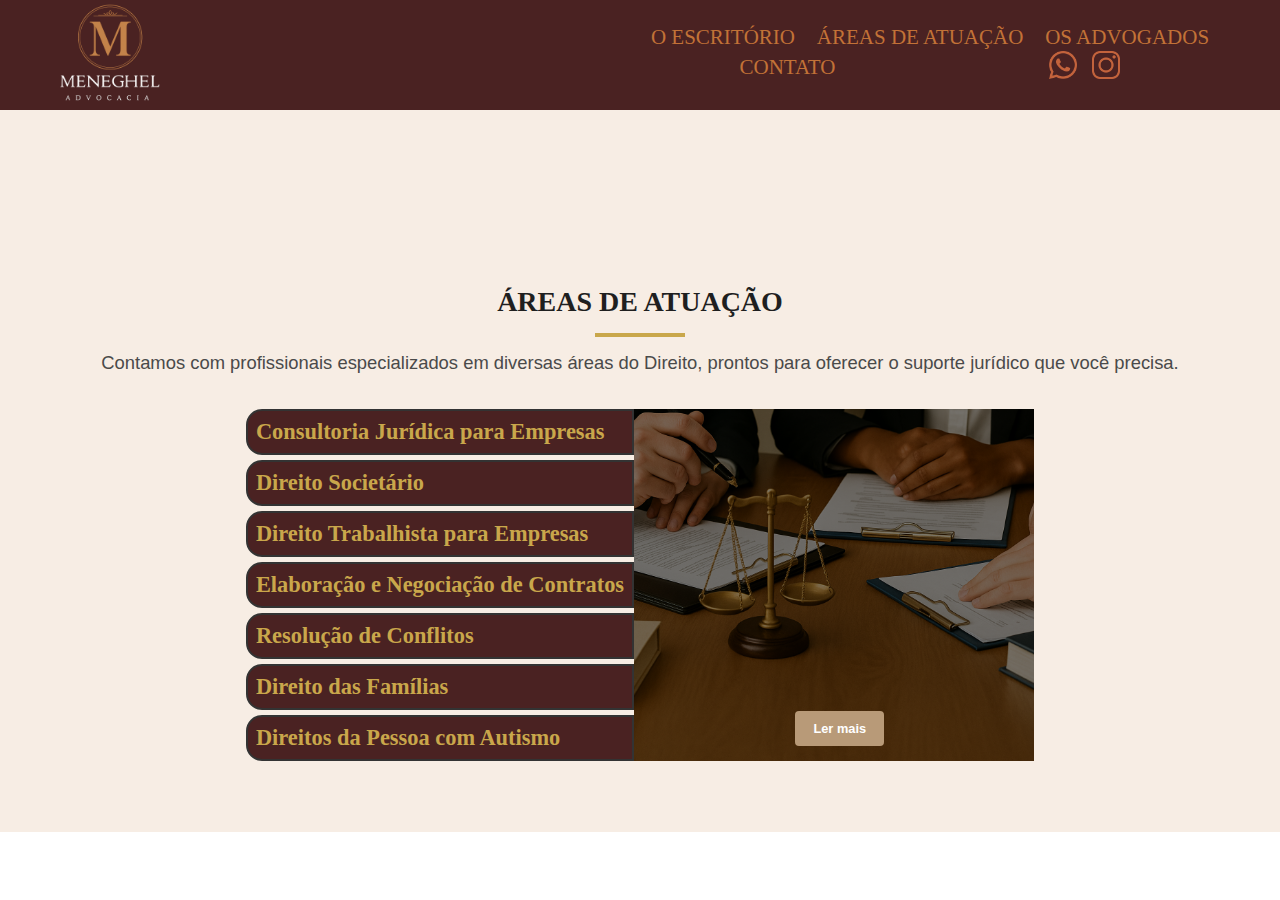
<file: teste.html>
<!DOCTYPE html>
<html lang="pt-BR">

<head>
    <meta charset="UTF-8">
    <meta name="viewport" content="width=device-width, initial-scale=1.0">
    <meta http-equiv="X-UA-Compatible" content="ie=edge">
    <title>Meneghel Advocacia</title>
    <link rel="stylesheet" href="assets/css/body.css">
    <link rel="stylesheet" href="assets/css/main.css">
    <link rel="stylesheet" href="assets/css/header.css">
    <link rel="stylesheet" href="assets/css/inicio.css">
    <link rel="stylesheet" href="assets/css/sobreNos.css">
    <link rel="stylesheet" href="assets/css/area-atuacao.css">
    <link rel="stylesheet" href="assets/css/btn-saiba-mais.css">
    <link rel="stylesheet" href="assets/css/equipe.css">
    <link rel="stylesheet" href="assets/css/contato.css">
    <link rel="stylesheet" href="assets/css/footer.css">



    <link rel="stylesheet" href="assets/css/teste.css">
</head>

<body>
    <header>
        <div class="fundo-cabecalho">
            <div class="centralizador">
                <div class="centro">
                    <div class="menu-esquerda">
                        <a href="#inicio">
                            <img src="assets/img/logo-con.png" alt="Logo">
                        </a>
                    </div>
                    <nav class="menu-direita">
                        <button class="btn-mobile" aria-haspopup="true" aria-label="Abrir Menu" aria-controls="menu"
                            aria-expanded="false">
                            Menu
                            <span class="hamburger"></span>
                        </button>
                        <ul class="nav-ul" role="menu">
                            <li>
                                <a href="#sobreNos">
                                    O ESCRITÓRIO
                                </a>
                            </li>
                            <li>
                                <a href="#areaAtuacao">
                                    ÁREAS DE ATUAÇÃO
                                </a>
                            </li>
                            <li>
                                <a href="#equipe">
                                    OS ADVOGADOS
                                </a>
                            </li>
                            <li>
                                <a href="#contato">
                                    CONTATO
                                </a>
                            </li>
                            <li class="menu-redeSocial">
                                <span class="whatsapp">
                                    <a href="https://wa.me/+5548991950087" target="_blank">
                                        <img src="assets/img/icons8-whatsapp-48.png" alt="WhatsApp" class="icon">
                                    </a>
                                </span>
                                <span class="instagram">
                                    <a href="https://www.instagram.com/advocaciameneghel/" target="_blank">
                                        <img src="assets/img/icons8-instagram-52.png" alt="Instagram" class="icon">
                                    </a>
                                </span>
                            </li>
                        </ul>
                    </nav>
                </div>
            </div>
        </div>
    </header>

    <main>
        <div class="cor-creme">
            <div class="centralizador-main">
                <section class="area-atuacao" id="areaAtuacao" style="margin-top:110px;">
                    <div class="titulo-area">
                        <h3>ÁREAS DE ATUAÇÃO</h3>
                        <div class="barra-dourada-central"></div>
                        <h6>Contamos com profissionais especializados em diversas áreas do Direito,
                            prontos para oferecer o suporte jurídico que você precisa.</h6>
                    </div>
                    <div class="container-caixa-geral-teste">
                        <ul class="menu">
                            <li onmouseover="mostrarConteudo('assets/img/setor-juridico-empresa.png', 'consultoria')">
                                Consultoria Jurídica para Empresas
                                <button class="btn-saiba-mais-mobile" onclick="abrirTextoMobile('consultoria')">Saiba
                                    mais</button>
                            </li>
                            <li onmouseover="mostrarConteudo('assets/img/banner-direito-societario.png', 'societario')">
                                Direito Societário
                                <button class="btn-saiba-mais-mobile" onclick="abrirTextoMobile('societario')">Saiba
                                    mais</button>
                            </li>
                            <li
                                onmouseover="mostrarConteudo('assets/img/banner-direito-trabalhista-empresas.png', 'trabalhista')">
                                Direito Trabalhista para Empresas
                                <button class="btn-saiba-mais-mobile" onclick="abrirTextoMobile('trabalhista')">Saiba
                                    mais</button>
                            </li>
                            <li
                                onmouseover="mostrarConteudo('assets/img/banner-elaboração-negociação-contratos.jpg', 'negociacao')">
                                Elaboração e Negociação de Contratos
                                <button class="btn-saiba-mais-mobile" onclick="abrirTextoMobile('negociacao')">Saiba
                                    mais</button>
                            </li>
                            <li onmouseover="mostrarConteudo('assets/img/banner-resolucao-conflito.png', 'conflito')">
                                Resolução de Conflitos
                                <button class="btn-saiba-mais-mobile" onclick="abrirTextoMobile('conflito')">Saiba
                                    mais</button>
                            </li>
                            <li onmouseover="mostrarConteudo('assets/img/banner-direito-familia.jpg', 'familia')">
                                Direito das Famílias
                                <button class="btn-saiba-mais-mobile" onclick="abrirTextoMobile('familia')">Saiba
                                    mais</button>
                            </li>
                            <li
                                onmouseover="mostrarConteudo('assets/img/banner-direitos-pessoa-autismo.png', 'autismo')">
                                Direitos da Pessoa com Autismo
                                <button class="btn-saiba-mais-mobile" onclick="abrirTextoMobile('autismo')">Saiba
                                    mais</button>
                            </li>
                        </ul>

                        <div class="preview">
                            <img id="imagemPreview" src="" alt="">
                            <div class="overlay-sombra"></div>
                            <button id="btnLer" onclick="abrirTexto()">Ler mais</button>
                        </div>
                    </div>

                    <!-- MODAL PARA TEXTO -->
                    <div id="modal" class="modal" style="display:none">
                        <div class="modal-content">
                            <span class="fechar" onclick="fecharTexto()">&times;</span>
                            <div id="textoDescricao"></div>
                        </div>
                    </div>

                </section>
            </div>
        </div>
    </main>
</body>
<script src="assets/js/carrosel.js"></script>

</html>
</file>
<file: assets/css/body.css>
* {
    padding: 0;
    margin: 0;
    box-sizing: border-box;

    @font-face {
        font-family:"times";
        src: url('../fonts/times.ttf') format('truetype');
        font-weight:normal;
        font-style:normal;
    };
}
html {
    scroll-behavior: smooth;
}

:root {
  --cor-marrom-escuro: #4A2222;

  --cor-cobre: #9E4C26;

  --cor-laranja-queimado: #C27237;

  --cor-bege-claro: #D6C4BA;

  --cor-creme: #F7EDE4;

  --cor-azul-escuro: #192841;

  --cor-texto-claro: #ffffff;
  --cor-texto-escuro: #333333; 

  --cor-titulo:#1F1F1F;
  --cor-texto:#4A4A4A;
  --cor-dourado:#C9A74B;

  --cor-fundo-preto:#05080E;
  --cor-fundo-cinza:#F9F9F9;
  --cor-fundo-branco:#FFF;
}


body {
    height: 100vh;
}
.cor-creme {
    background-color:var(--cor-creme);
}
.cor-bege-claro {
    background-color:var(--cor-bege-claro);
}
.cor-marrom {
    background-color:var(--cor-marrom-escuro);
}
.titulo-area {
    display: flex;
    flex-direction: column;
    align-items: center;
    margin-bottom:35px;
}

.titulo-area h3 {
    font-size: 28px;
    font-family: "times", Arial, Helvetica, sans-serif;
    color: var(--cor-titulo);
}

.titulo-area h6 {
    text-align: center;
    font-weight: 400;
    width: 60%;
    font-size: 18px;
    color: var(--cor-texto);
    font-family: 'Gill Sans', 'Gill Sans MT', Calibri, 'Trebuchet MS', sans-serif;
}
.barra-dourada-central {
    margin: 15px 0;
    height: 4px;
    width: 90px;
    background-color: #C9A74B;
}

.titulo-area {
    display: flex;
    flex-direction: column;
    align-items: center;
    margin-bottom:35px;
}

.titulo-area h3 {
    font-size: 28px;
    font-family: "times", Arial, Helvetica, sans-serif;
    color: var(--cor-titulo);
}

.titulo-area h6 {
    text-align: center;
    font-weight: 400;
    width: 60%;
    font-size: 18px;
    color: var(--cor-texto);
    font-family: 'Gill Sans', 'Gill Sans MT', Calibri, 'Trebuchet MS', sans-serif;
}

@media (max-width: 400px) {
    .titulo-area h3 {
        font-size:23px;
    }
    .titulo-area h6 {
        font-size:20px;
    }
}
</file>
<file: assets/css/main.css>
.centralizador-main {
    max-width: 1280px;
    margin: auto;
    padding:1rem;
}

.nuvem-whatsapp {
    height:50px;
    width:50px;
}
.whatsapp-contato {
    padding-bottom:10px;
    padding-left:20px;
    bottom: 0;
    position:fixed;
    display: flex;
    gap:1.1rem;
    z-index: 9999; 
}

.icon-flutuante {
    height:100%;
    animation: flutuar 2s ease-in-out infinite;
}
.icon-flutuante:hover {
    box-shadow: 0 4px 8px rgba(0,0,0,0.3);
    border-radius:50%;
}

@keyframes flutuar {
    0% { transform: translateY(0); }
    50% { transform: translateY(-8px); }
    100% { transform: translateY(0); }
}

@media (max-width: 1280px) {
    .whatsapp-contato  {
        width:150px;
        height:60px;
        position: fixed;
    }
}
@media (max-width: 830px) {
    .whatsapp-contato  {
        width:auto;
        height:auto;
    }
    .centralizador-main {
        padding:0 0.5rem;
    }
}
@media (max-width: 700px) {
    .whatsapp-contato  {
        width:auto;
        height:auto;
    }
}
@media (max-width: 790px) {
    .whatsapp-contato  {
        flex-direction:column-reverse;
    }
}
@media (max-width: 650px) {
    .whatsapp-contato {
        position: fixed;
        bottom:20px;
        left:20px;
        z-index: 9999;
        display: flex;
        align-items: center;
        gap: 1.1rem;
        padding: 0;
        width: auto;
    }

    .icon-flutuante {
        height: 50px;
        width: 50px;
        animation: flutuar 2s ease-in-out infinite;
        z-index: 9999;
        position: relative;
    }

    .nuvem-whatsapp {
        height: 50px;
        width: 50px;
        z-index: 9999;
    }
}
</file>
<file: assets/css/header.css>
.fundo-cabecalho {
    height: 110px;
    width: 100%;
    display: flex;
    justify-content: center;
    background-color: var(--cor-marrom-escuro);
}

.centralizador {
    height: 100%;
    width: 1200px;
    display: flex;
}

.centro {
    width: 100%;
    padding: 0 20px;
    display: flex;
    justify-content: space-between;
    align-items: center;
}

.menu-esquerda a img {
    height: 100px;
}

.menu-direita {
    width: 50%;
    display: flex;
}

.nav-ul {
    display: flex;
    list-style: none;
    width: 100%;
    justify-content: space-around;
    align-items: center;
    flex-wrap: wrap;
}

.nav-ul li a {
    text-decoration: none;
    display: block;
    border-bottom: transparent 1px solid;
    color: var(--cor-laranja-queimado);
    font-family: "centaur-regular";
    transition: ease-in-out 0.2s;
    font-size: 21px;
}

.nav-ul li a:hover {
    color: var(--cor-bege-claro);
    border-bottom: var(--cor-bege-claro) 1px solid;
}

.menu-redeSocial {
    list-style: none;
    display: flex;
    align-items: center;
    justify-content: space-between;
}

.instagram img {
    height: 28px;
}

.whatsapp {
    padding: 0 15px;
}

.whatsapp img {
    height: 28px;
}

.icon {
    filter: invert(27%) sepia(78%) saturate(4343%) hue-rotate(334deg) brightness(81%) contrast(86%);
}

.icon:hover {
    filter: invert(45%) sepia(70%) saturate(1800%) hue-rotate(10deg) brightness(100%) contrast(95%);
}

.btn-mobile {
    display: none;
}

@media (max-width: 850px) {
    .menu-direita {
        width: auto;
    }

    .nav-ul {
        display: block;
        position: absolute;
        width: 100%;
        top: 110px;
        right: 0;
        height: 0;
        background-color: var(--cor-marrom-escuro);
        z-index: 1000;
        visibility:hidden;
        transition: 0.5s;
        overflow-y:hidden;
    }

    .ativado {
        height: calc(100vh - 110px);
        visibility: visible;
    }

    .nav-ul li a {
        font-family: sans-serif;
        padding: 15px 0;
        border-top: var(--cor-dourado) 1px solid;
        font-size: 27px;
        text-align: center;
    }

    .nav-ul li:nth-last-child(1) {
        border-bottom: var(--cor-dourado) 1px solid;
    }

    .btn-mobile {
        display:flex;
        gap:8px;
        padding:8px 16px;
        font-size:16px;
        border:none;
        background:none;
        cursor:pointer;
        color:var(--cor-dourado);
    }
    .hamburger {
        display:block;
        width:20px;
        border-top:var(--cor-dourado) 2px solid;
    }
    .hamburger::after,
    .hamburger::before {
        content:'';
        display:block;
        width:20px;
        height:2px;
        background-color:currentColor;
        margin-top:5px;
        transition:.3s;
        position: relative;
    }
    .esconde-hamburger .hamburger {
    border-top-color: transparent;
    }
    .esconde-hamburger .hamburger::before {
    transform:rotate(135deg);
    }
    .esconde-hamburger .hamburger::after {
    transform:rotate(-135deg);
    top:-6px;
    }
}
</file>
<file: assets/css/inicio.css>
.inicio {
    height: calc(100vh - 110px);
    overflow: hidden;
}

.inicioSection {
    height: 100%;
    overflow: hidden;
}

.inicioSection img {
    height: 100%;
    width: 100%;
}

#back-to-top {
    bottom: 2rem;
    right: 2rem;
    z-index: 1000;
    background-color: #333;
    color: #fff;
    border: none;
    border-radius: 50%;
    width: 3rem;
    height: 3rem;
    font-size: 1.5rem;
    cursor: pointer;
    box-shadow: 0 4px 8px rgba(0, 0, 0, 0.3);
    display: none;
    transition: opacity 0.3s ease;
}

#back-to-top:hover {
    background-color: #555;
}

.video-banner {
    max-height: calc(100vh - 955px);
    min-height: calc(100vh - 110px);
    width: 100vw;
    overflow: hidden;
}

.video-desktop {
    display: block;
}
.video-ipad {
    display: none;
}
.video-celular {
    display: none;
}
.video-celular source {
    width:100vw;
}

video {
    width: 100%;
    height: 100%;
    object-fit: cover;
}

.container-cookie-aviso {
    border-top:var(--cor-fundo-branco) 1px solid;
    width:100%;
    z-index:10000;
    position: fixed;
    bottom:0;
    background-color:var(--cor-marrom-escuro);
}

.coluna-cookie {
    padding:0.5rem 1rem;
    display:flex;
    flex-direction:column;
    gap:0.1rem;
}
.container-texto-caixa-cookie {
    text-align:center;
    font-size:0.8rem;
}

.container-cookie-usuario {
    display:flex;
    align-items:center;
    justify-content:center;
    gap:0.9rem;
    width:100%;
}
.caixa-cookie-inicio {
    display:flex;
    align-items:center;
    justify-content:center;
}
.caixa-cookie-aviso {
    display:flex;
    flex-direction:column;
    gap:1rem;
    font-size:0.6rem;
}

.botoes-cookie-salvar {
    display:flex;
    flex-direction:column;
    gap:0.5rem;
}

.btn-aceitar,
.btn-editar-cookie {
    cursor: pointer;
    border-radius:10px;
    padding:5px;
    border:transparent;
    background-color:var(--cor-cobre);
    font-size:.85rem;
    color:#fff;
    font-weight:500;
}
.btn-editar-cookie a {
    text-decoration:none;
    color:#fff;
}

@media (max-width: 1200px) {
    #back-to-top {
        width: 50px;
    }
}

@media (max-width: 1280px) {
    .video-desktop {
        display: none;
    }

    .video-ipad {
        display: block;
    }

    .video-celular {
        display: none;
    }
}
@media (max-width: 685px) {
    .video-desktop {
        display: none;
    }

    .video-ipad {
        display: none;
    }

    .video-celular {
        display: block;
    }
}
</file>
<file: assets/css/sobreNos.css>
#sobreNos {
    height: calc(100vh - 100px);
    padding: 3rem 0;
    /* Alterei para rem */
    width: 100%;
    background-color: var(--cor-bege-claro);
    display: flex;
    align-items: center;
    gap: 2rem;
}

.imagem-sobre-nos {
    width: 25rem;
}

.sobre-nos-container {
    padding: 0 1rem;
    /* Alterei para rem */
    display: flex;
}

.imagem-sobreNos {
    display: flex;
    flex-direction: column;
    align-items: center;
    justify-content: center;
    gap: 0.8rem;
}

.titulo-sobreNos h2 {
    font-family: "times", Arial, Helvetica, sans-serif;
    color: var(--cor-titulo);
    font-size: 1.5rem;
    /* Alterei para rem */
    font-weight: 600;
}

.texto-sobreNos p {
    font-family: Arial, sans-serif;
    color: var(--cor-texto);
    font-size: 1.125rem;
    /* Alterei para rem */
    line-height: 1.4;
    margin-bottom: 0.9375rem;
    /* Alterei para rem */
    text-align: justify;
    hyphens: auto;
    word-break: break-word;
}

.texto-sobreNos p:last-child {
    margin-bottom: 0;
}

.barra-dourada {
    margin: 0.9375rem 0;
    /* Alterei para rem */
    height: 4px;
    width: 3.75rem;
    /* Alterei para rem */
    background-color: var(--cor-dourado);
}

.certificacao-caixa {
    display: flex;
    flex-direction: column;
    gap: 1.25rem;
    /* Alterei para rem */
}

.titulo-certificado img {
    height: 1.25rem;
    /* Alterei para rem */
}

.titulo-certificado {
    margin-bottom: 0.5rem;
    /* Alterei para rem */
}

.titulo-span {
    font-family: "times", Arial, Helvetica, sans-serif;
    color: #2B2B2B;
    font-weight: 700;
    font-size: 1.125rem;
    /* Alterei para rem */
}

.texto-span {
    font-family: sans-serif;
    font-weight: 500;
    color: var(--cor-marrom-escuro);
    font-size: 0.9375rem;
    /* Alterei para rem */
}

.experiencia-sobreNos,
.equipe-sobreNos,
.atendimento-sobreNos,
.compromisso-sobreNos {
    padding: 0.625rem 0.625rem;
    /* Alterei para rem */
    border: 1px solid #C9A74B;
    border-radius: 1.25rem;
    /* Alterei para rem */
}

.btn-escritorio-saiba-mais-desktop,
.btn-escritorio-saiba-mais-tablet {
    display: none;
}

.btn-escritorio-saiba-mais-desktop:hover,
.btn-escritorio-saiba-mais-tablet {
    color: var(--cor-dourado);
    background-color: var(--cor-texto);
}

.c {
    display: flex;
    flex-direction: column;
    gap: 1.5rem;
    background-color: var(--cor-creme);
    max-width: 800px;
    width: 100%;
    padding: 10px 30px 30px 30px;
    border-radius: 10px;
    box-shadow: 0 0 30px rgba(0, 0, 0, 0.5);
    overflow-y: auto;
    max-height: 90vh;
    position: relative;
    color: var(--cor-texto);
    font-size: 1.125rem;
    line-height: 1.4;
    font-family: 'Arial', sans-serif;
    text-align: justify;
    hyphens: auto;
}

@media (max-width:1200px) {
    .texto-saiba-mais-escritorio-desktop {
        display: none;
    }

    .btn-escritorio-saiba-mais-desktop {
        display: block;
        font-size: 0.9rem;
        font-weight: bolder;
        padding: 10px;
        border-radius: 15px;
        background-color: var(--cor-laranja-queimado);
        color: #fff;
        border: transparent;
        cursor: pointer;
    }
}

@media (max-width: 75rem) {

    /* 1200px */
    .imagem-sobreNos {
        width: 100%;
    }
}

@media (max-width: 960px) {

    /* 960px */
    .imagem-sobre-nos {
        display: none;
    }

    .certificacao-caixa {
        display: grid;
        grid-template-columns: 1fr 1fr;
    }

    #sobreNos {
        flex-direction: column-reverse;
    }
}


@media (max-width: 815px) {
    .btn-escritorio-saiba-mais-desktop {
        display:none;
    }
    .btn-escritorio-saiba-mais-tablet {
        display: block;
        font-size: 0.9rem;
        font-weight: bolder;
        padding: 10px;
        border-radius: 15px;
        background-color: var(--cor-laranja-queimado);
        color: #fff;
        border: transparent;
        cursor: pointer;
    }
    #sobreNos {
        height:100%;
        padding:1rem 0;
    }
    .texto-saiba-mais-escritorio-tablet {
        display:none;
    }
}


@media (max-width: 34.375rem) {

    /* 550px */
    .certificacao-caixa {
        display: flex;
        flex-direction: column;
    }
}

@media (max-width: 25rem) {

    /* 400px */
    .titulo-sobreNos h2 {
        font-size: 1.3125rem;
        /* Alterei para rem */
    }

    .texto-sobreNos p {
        font-size: 1.0625rem;
        /* Alterei para rem */
    }

    .titulo-span {
        font-weight: 600;
        font-size: 1.125rem;
        /* Alterei para rem */
    }

    .texto-span {
        font-size: 1.0625rem;
        /* Alterei para rem */
    }
}
</file>
<file: assets/css/area-atuacao.css>
.area-atuacao {
    padding: 3.125rem 1.5625rem;
    /* 50px 25px */
    width: 100%;
    background-color: var(--cor-creme);
}

.caixa-geral {
    margin-top: 2.5rem;
    /* 40px */
    display: flex;
    justify-content: center;
    flex-wrap: wrap;
    gap: 20px;
}

.caixa {
    display: flex;
    flex-direction: column;
    justify-content: flex-end;
    align-items: center;
    padding: 1.25rem;
    /* 20px */
    height: 250px;
    border-radius: 10px;
    overflow: hidden;
    position: relative;
    background-size: cover;
    background-position: center;
}

.container-saibaMais {
    display:flex;
    flex-direction:column;
    align-items:center;
}

.legenda-banner {
    font-size:.7rem;
    font-family:Arial, Helvetica, sans-serif;
    font-style: italic;
}

.juridico-empresa {
    background-image: url('../img/setor-juridico-empresa.png');
}

.direito-societario {
    background-image: url("../img/banner-direito-societario.png");
}

.direito-trabalhista-empresas {
    background-image: url("../img/banner-direito-trabalhista-empresas.png");
}
.elaboração-negociação-contratos {
    background-image: url("../img/banner-elaboração-negociação-contratos.jpg");
}
.direito-pessoa-autismo {
    background-image: url("../img/banner-direitos-pessoa-autismo.png");
}
.direito-familia {
    background-image: url("../img/banner-direito-familia.jpg");
}
.resolucao-conflito {
    background-image: url("../img/banner-resolucao-conflito.png");
}

.juridico-empresa,
.direito-societario,
.direito-trabalhista-empresas,
.resolucao-conflito,
.direito-familia,
.direito-pessoa-autismo,
.elaboração-negociação-contratos {
    min-width: 300px;
    font-family: Arial, Helvetica, sans-serif;
    position: relative;
    background-size: cover;
    background-position: center;
    border-radius: 0.625rem;
    overflow: hidden;
    color: #fff;
    transition: filter 0.3s ease;
}

.juridico-empresa::after,
.direito-societario::after,
.direito-trabalhista-empresas::after,
.direito-pessoa-autismo::after,
.resolucao-conflito::after,
.direito-familia::after,
.elaboração-negociação-contratos::after {
    content: "";
    position: absolute;
    bottom: 0;
    left: 0;
    right: 0;
    height: 50%;
    /* ou menos */
    background: linear-gradient(to top, rgba(0, 0, 0, 0.5), transparent);
    z-index: 0;
}

.juridico-empresa::before,
.direito-societario::before,
.direito-trabalhista-empresas::before,
.direito-pessoa-autismo::before,
.resolucao-conflito::before,
.direito-familia::before,
.elaboração-negociação-contratos::before {
    content: "";
    position: absolute;
    top: 0;
    left: 0;
    right: 0;
    bottom: 0;
    background-color: rgba(0, 0, 0, 0.4);
    /* overlay escuro */
    z-index: 0;
    transition: background-color 0.3s ease;
}

.textos-caixa-areaAtuacao,
.texto-saiba-mais {
    text-align: center;
    border-bottom: 2px solid transparent;
    position: relative;
    z-index: 1;
    color: #fff;
    text-shadow: 0 1px 4px rgba(0, 0, 0, 0.7);
}

.botao-saibaMais:hover .juridico-empresa,
.botao-saibaMais:hover .direito-societario,
.botao-saibaMais:hover .direito-trabalhista-empresas,
.botao-saibaMais:hover .resolucao-conflito, 
.botao-saibaMais:hover .direito-familia, 
.botao-saibaMais:hover .direito-pessoa-autismo, 
.botao-saibaMais:hover .elaboração-negociação-contratos {
    filter: brightness(1.15);
    /* Clareia a imagem de fundo */
    background-color: rgb(255, 255, 255);
    /* Clareia o overlay escuro */
    font-size: 1.25rem;
    /* 20px */
}

.botao-saibaMais:hover .titulo-caixa,
.botao-saibaMais:hover .texto-saiba-mais {
    border-bottom: 2px solid var(--cor-dourado);
    color: #fff;
    text-shadow: 0 2px 4px rgba(0, 0, 0, 0.5);
}

.titulo-caixa {
    border-bottom: 2px solid transparent;
    font-family: "times", Arial, Helvetica, sans-serif;
    color: #fff;
    font-weight: 600;
    font-size: 1.25rem;
    /* 20px */
}

.titulo-area h6 {
    width: 100%;
    font-size: 1.15rem;
}

.botao-saibaMais {
    width:350px;
    cursor: pointer;
    font-family: Arial, Helvetica, sans-serif;
    font-size: 1.1rem;
    /* 15px */
    color: #fff;
    padding: 0.3125rem;
    /* 5px */
    font-weight: 600;
    border-radius: 1.25rem;
    /* 20px */
    border-color: transparent;
}

@media (max-width: 650px) {
    .titulo-caixa {
        font-size: 1.1875rem;
        /* 19px */
    }
    .area-atuacao {
        padding: 20px 5px;
    }
}

@media (max-width: 360px) {
    .botao-saibaMais {
        width:100%;
    }
    .direito-societario {
        width:100%;
    }
}

@media (max-width: 330px) {
    .container-saibaMais {
        width:100%;
    }
    .btn-direito-societario {
        width:100%;
    }
    .juridico-empresa,
    .direito-societario,
    .direito-trabalhista-empresas,
    .resolucao-conflito,
    .elaboração-negociação-contratos,
    .direito-familia,
    .direito-pessoa-autismo {
        min-width:auto;
        width:100%;
    }
}

@media (max-width: 300px) {
    .kamila-img {
        width: 100%;
    }
}
</file>
<file: assets/css/btn-saiba-mais.css>
body.modal-aberto {
    overflow: hidden;
}

.modal-overlay {
    position: fixed;
    top: 0;
    left: 0;
    width: 100%;
    height: 100%;
    background-color: rgba(0, 0, 0, 0.75);
    z-index: 99999;
    display: flex;
    justify-content: center;
    align-items: center;
    padding: 40px 20px;
}

.modal-content {
    background-color: var(--cor-creme);
    max-width: 800px;
    width: 100%;
    padding: 10px 30px 30px 30px;
    border-radius: 10px;
    box-shadow: 0 0 30px rgba(0,0,0,0.5);
    overflow-y: auto;
    max-height: 90vh;
    position: relative;
    color: #333;
    font-family: 'Arial', sans-serif;
    text-align: justify;
    hyphens: auto;
}
.modal-content::before {
    content: "";
    position: fixed; /* 🔥 fixa a marca d'água */
    top: 50%;
    left: 50%;
    width: 60%;
    height: 55%;
    transform: translate(-50%, -50%);
    background-image: url("../img/logo-con2.png");
    background-repeat: no-repeat;
    background-position: center center;
    background-size: contain;
    opacity: 0.30;
    pointer-events: none;
    z-index: 0;
}

.caixa-btn-fechar {
    width:100%;
    display:flex;
    justify-content:end;
    align-items:center;
}

.btn-fechar {
    display:flex;
    align-items:center;
    justify-content:center;
    border-radius:50%;
    padding:6px;
    height:30px;
    width:30px;
    font-size:35px;
    background-color:var(--cor-bege-claro);
    cursor: pointer;
    color:var(--cor-marrom-escuro);
}

.descricao-caixa-areaAtuacao {
    display:flex;
    flex-direction:column;
    gap:15px;
}

.titulo-modal {
    font-family:sans-serif;
    font-weight:600;
    font-size:1.3rem;
    margin-bottom:5px;
    text-align:start;
}
.texto-modal {
    font-family:sans-serif;
    font-weight:500;
    font-size:1.09rem;
    color: #000;
}

@media (max-width: 510px) {
    .titulo-modal {
        text-align: center;
    }
}
</file>
<file: assets/css/equipe.css>
.equipe {
    padding: 3.125rem 1.25rem; /* 50px 20px */
    background-color: var(--cor-bege-claro);
}

.container-equipe {
    display: flex;
    justify-content: space-evenly;
}

.caixa-equipe {
    border-radius: 0.625rem; /* 10px */
    box-shadow: 0 0.5rem 1.1875rem -0.5rem #afafaf; /* 0 8px 19px -8px */
    width: 40%;
}

.caixa-imagem-equipe {
    text-align: center;
    width: 100%;
    height: 15.625rem; /* 250px */
    background-color: var(--cor-marrom-escuro);
    border-top-left-radius: 0.625rem; /* 10px */
    border-top-right-radius: 0.625rem; /* 10px */
}

.caixa-imagem-equipe img {
    height: 100%;
}

.textos-caixa-equipe {
    padding: 1.25rem; /* 20px */
}

.titulo-caixa-equipe {
    font-family: "times", Arial, Helvetica, sans-serif;
    color: var(--cor-preto);
    font-weight: 600;
    font-size: 1.25rem; /* 20px */
    margin-bottom: 0.625rem; /* 10px */
}

.texto-dourado {
    color: var(--cor-marrom-escuro);
    font-family: Arial, Helvetica, sans-serif;
    font-size: 0.9375rem; /* 15px */
    font-weight: 500;
}

.texto-equipe {
    margin-top: 0.625rem; /* 10px */
    font-family: Arial, Helvetica, sans-serif;
    font-weight: normal;
    font-size: 0.875rem; /* 14px */
    color: #3d3d3d;
    display:flex;
    flex-direction:column;
    gap:10px;
    text-align: justify;
    hyphens: auto;
}

.container-redeSociais-equipe {
    display: flex;
    margin-top: 1.25rem; /* 20px */
}

.linkedin-container {
    padding: 0.3125rem; /* 5px */
    height: 1.5625rem; /* 25px */
    border-radius: 0.3125rem; /* 5px */
    background-color: #7a7a7a;
}

.linkedin-container img {
    height: 100%;
}

/* MEDIA QUERIES */
@media (max-width: 900px) {
    .titulo-caixa-equipe {
        font-size: 1rem; /* 16px */
    }

    .titulo-area h6 {
        font-size: 1.0625rem; /* 17px */
    }
}
@media (max-width: 850px) {
    .titulo-caixa-equipe {
        font-size: 1.25rem; /* 20px */
    }

    .titulo-area h6 {
        font-size: 1.125rem; /* 18px */
    }
    .titulo-caixa-equipe {
        font-size: 1rem; /* 16px */
    }

    .texto-dourado {
        font-size: 1.08rem; /* 17px */
    }

    .texto-equipe {
        font-size: 1rem; /* 15px */
    }
}

@media (max-width: 700px) {
    .container-equipe {
        gap: 1.875rem; /* 30px */
        flex-direction: column;
        align-items: center;
    }

    .caixa-equipe {
        width: 100%;
    }
}

@media (max-width: 700px) {
    .titulo-area h3 {
        text-align:center;
    }
}
</file>
<file: assets/css/contato.css>
/* ====================================
   CONTATO - RESPONSIVO UNIVERSAL
   ==================================== */

.contato {
    padding: 0px 20px;
    background-color: var(--cor-marrom-escuro);
}

.container-redeSociais-contato .titulo-area h3{
    color:#fff;
}

iframe {
    width: 100%;
    height: 250px;
}

.container-contato {
    display: flex;
    flex-direction:column;
    margin: auto;
}

.container-redeSociais-contato {
    margin: 25px 0;
}

.enderecoMapa {
    display: flex;
    flex-direction: column;
    gap: 10px;
    margin-top: 2rem;
}

.titulo-mapa {
    color:#fff;
    font-size: 1.4rem;
    font-family: 'Times New Roman', Times, serif;
    text-align: center;
}

.texto-mapa {
    color:#fff;
    display:flex;
    flex-direction:column;
    gap:5px;
    font-family:Arial, Helvetica, sans-serif;
    font-size: 1rem;
    text-align: center;
}

.redeSociais-contato {
    display: flex;
    justify-content: center;
    align-items:center;
    gap: 25px;
    margin-bottom: 25px;
}

.whatsapp-img {
    padding:5px;
    height: 40px;
    border-top-left-radius:50%;
    border-top-right-radius:50%;
    border-bottom-right-radius:50%;
    border-bottom-left-radius:20%;
}

.email-img {
    height: 20px;
    filter: brightness(0) saturate(100%) invert(100%) sepia(100%) saturate(0%) hue-rotate(253deg) brightness(101%) contrast(103%);
}

.instagram-container img {
    height: 30px;
}

.instagram-container img {
    color: var(--cor-azul-escuro);
    padding: 1px;
    border-radius: 10px;
}

.linkedin-container-contato {
    height: 30px;
    border:2px solid #fff;
    border-radius:13px;
}

.linkedin-container-contato img {
    padding: 5px;
    height: 100%;
    border-radius: 10px;
}

.facebook-container-contato {
    height: 30px;
}

.facebook-container-contato img {
    height: 100%;
    padding: 2px;
    border-radius: 10px;
}

.whatsapp-container img:hover {
    background: #25d366;
}

.linkedin-container-contato img:hover {
    background-color: #0e76a8;
}

.facebook-container-contato img:hover {
    background-color: #3b5998;
}

.instagram-container img:hover {
    background: linear-gradient(45deg, #405de6, #5851db, #833ab4, #c13584, #e1306c, #fd1d1d);
}
.email-img:hover {
    filter: brightness(0) saturate(100%) invert(98%) sepia(91%) saturate(1329%) hue-rotate(320deg) brightness(83%) contrast(87%);
}

.texto-contato {
    text-decoration: none;
    font-family: Cambria, Cochin, Georgia, Times, 'Times New Roman', serif;
    font-size: 18px;
    font-weight: 500;
    height: 100%;
    display: flex;
    align-items: center;
}

@media (max-width: 950px) {
    .container-contato {
        width: 100%;
    }

    .container-redeSociais-contato {
        margin-top: 30px;
        margin-bottom: 20px;
    }

    iframe {
        height: 350px;
    }
}

@media (max-width: 725px) {
    .container-contato {
        flex-direction: column;
        align-items: center;
    }

    .container-endereco {
        width: 100%;
        text-align: center;
    }

    iframe {
        width: 90%;
    }

    .span-rodape {
        font-size: 1.2rem;
    }
    .container-redeSociais-contato {
        width:100%;
    }
}

@media (max-width: 400px) {
    iframe {
        width: 100%;
    }

    .redeSociais-contato {
        gap: 10px;
    }
}

@media (max-width: 330px) {
    .texto-contato {
        font-size: 1.05rem;
    }
}
</file>
<file: assets/css/footer.css>
footer {
    background-color:var(--cor-marrom-escuro);
    text-align:center;
    border-top:1px solid #4A4A4A;
}
.span-rodape {
    color:#fff;
    font-family: sans-serif;
    font-weight:500;
    font-size: 0.9rem;
    text-align: center;
    padding:1rem 0;
}
</file>
<file: assets/css/cookie.css>
/* Esconde o checkbox */
.switch input {
  display: none;
}

/* Container do botão */
.switch {
  display: flex;
  align-items: center;
  gap: 10px;
  cursor: pointer;
}

/* Círculo */
.slider {
  width: 20px;
  height: 20px;
  border-radius: 50%;
  display: inline-block;
  background-color: red; /* vermelho quando off */
  transition: background-color 0.3s;
}

/* Verde quando ativo */
.switch input:checked + .slider {
  background-color: #008000;
}

.ativo {
    background-color:#080;
    cursor:default;
}
.label-ativo {
    cursor: default;
}
.switch-ativo {
  display: flex;
  align-items: center;
  gap: 10px;
  cursor: default;
}

/* Texto ao lado */
.label-text {
    font-weight:600;
  font-size: 1rem;
}

.lista-cookie {
    display:flex;
    gap:.2rem;
}
.texto-descricao-label {
    font-size:.95rem;
}

.container-legenda {
    display:flex;
    flex-direction:column;
    gap:.5rem;
}
.caixa-legenda {
    display:flex;
    gap:.5rem;
    align-items:center;
    font-weight:600;
    font-size:0.95rem;
}

.container-btn-cookie {
    display:flex;
    gap:.55rem;
}
.salvar-preferencias,
.excluir-cookies {
    cursor: pointer;
    border-radius:10px;
    padding:5px;
    border:transparent;
    background-color:var(--cor-cobre);
    font-size:.85rem;
    color:#fff;
    font-weight:500;
}

@media (max-width:750px) {
    .lista-cookie {
        flex-direction:column;
    }
}
</file>
<file: assets/css/teste.css>
.caixa-geral-teste {
    display: flex;
    flex-direction: column;
    gap: 5px;
}

.container-caixa-geral-teste {
    display: flex;
    justify-content: center;
}

.menu {
    list-style: none;
    padding: 0;
}

.menu li {
    background-color: var(--cor-marrom-escuro);
    font-size: 1.4rem;
    border: 2px solid #333;
    margin-bottom: 5px;
    padding: 8px;
    cursor: pointer;
    font-weight: bold;
    color: var(--cor-dourado);
    border-top-left-radius: 1rem;
    border-bottom-left-radius: 1rem;
    display: flex;
    justify-content: space-between;
    align-items: center;
}

.menu li:hover {
    background-color: #333;
}

/* Botão "Saiba mais" - escondido por padrão */
.btn-saiba-mais-mobile {
    display: none;
    padding: 5px 12px;
    background-color: #b89a78;
    color: white;
    border: none;
    border-radius: 4px;
    cursor: pointer;
    font-size: 0.7rem;
    font-weight: bold;
    transition: 0.3s;
    margin-left: 10px;
}

.btn-saiba-mais-mobile:hover {
    background-color: #8a6d50;
}

.preview {
    width: 400px;
    height: 352px;
    position: relative;
    overflow: hidden;
}

#imagemPreview {
    max-width: 100%;
    display: none;
    position: relative;
}

.overlay-sombra {
    position: absolute;
    top: 0;
    left: 0;
    width: 100%;
    height: 100%;
    background: rgba(0, 0, 0, 0.5);
    pointer-events: none;
    display: none;
}

/* Animação de entrada (direita para esquerda) */
@keyframes slideIn {
    from {
        transform: translateX(100%);
        opacity: 0;
    }
    to {
        transform: translateX(0);
        opacity: 1;
    }
}

/* Animação de saída (esquerda para direita) */
@keyframes slideOut {
    from {
        transform: translateX(0);
        opacity: 1;
    }
    to {
        transform: translateX(100%);
        opacity: 0;
    }
}

.preview img {
    width: 100%;
    height: 100%;
    display: none;
    object-fit: cover;
}

#btnLer {
    position: absolute;
    bottom: 15px;
    right: 150px;
    padding: 10px 18px;
    background-color: #b89a78;
    color: white;
    font-weight: bold;
    border: none;
    cursor: pointer;
    display: none;
    border-radius: 4px;
    transition: 0.3s;
    animation: slideIn 0.6s ease forwards;
    font-size: 0.8rem;
}

#btnLer:hover {
    background-color: #8a6d50;
}

/* Modal (caixa de texto) */
.modal {
    display: none;
    position: fixed;
    top: 0;
    left: 0;
    width: 100%;
    height: 100%;
    background: rgba(0, 0, 0, 0.6);
    justify-content: center;
    align-items: center;
    z-index: 1000;
}

.modal-content {
    background: white;
    padding: 20px;
    width: 90%;
    max-width: 400px;
    border-radius: 8px;
    text-align: justify;
    max-height: 80vh;
    overflow-y: auto;
}

.fechar {
    float: right;
    cursor: pointer;
    font-weight: bold;
    font-size: 20px;
}

@media (max-width: 830px) {
    .menu li {
        font-size: 1rem;
    }
    #btnLer {
        right: 15px;
        font-size: 0.5rem;
    }
    .preview {
        height: 296px;
        width: 50%;
    }
    .area-atuacao {
        padding: 0.9rem;
    }
}

@media (max-width: 575px) {
    .menu li {
        font-size: 0.655rem;
    }
    #btnLer {
        font-size: 0.4rem;
    }
    .preview {
        height: 247px;
    }
}

@media (max-width: 500px) {
    .menu li {
        font-size: 0.7rem;
        flex-direction: column;
        align-items: center;
        gap: 8px;
        border-radius: 1rem;
    }
    
    .preview {
        display: none;
    }
    
    /* Mostra os botões "Saiba mais" apenas no mobile */
    .btn-saiba-mais-mobile {
        display: inline-block;
        align-self: center;
    }
    
    .modal-content {
        width: 95%;
        padding: 15px;
    }
}
</file>
